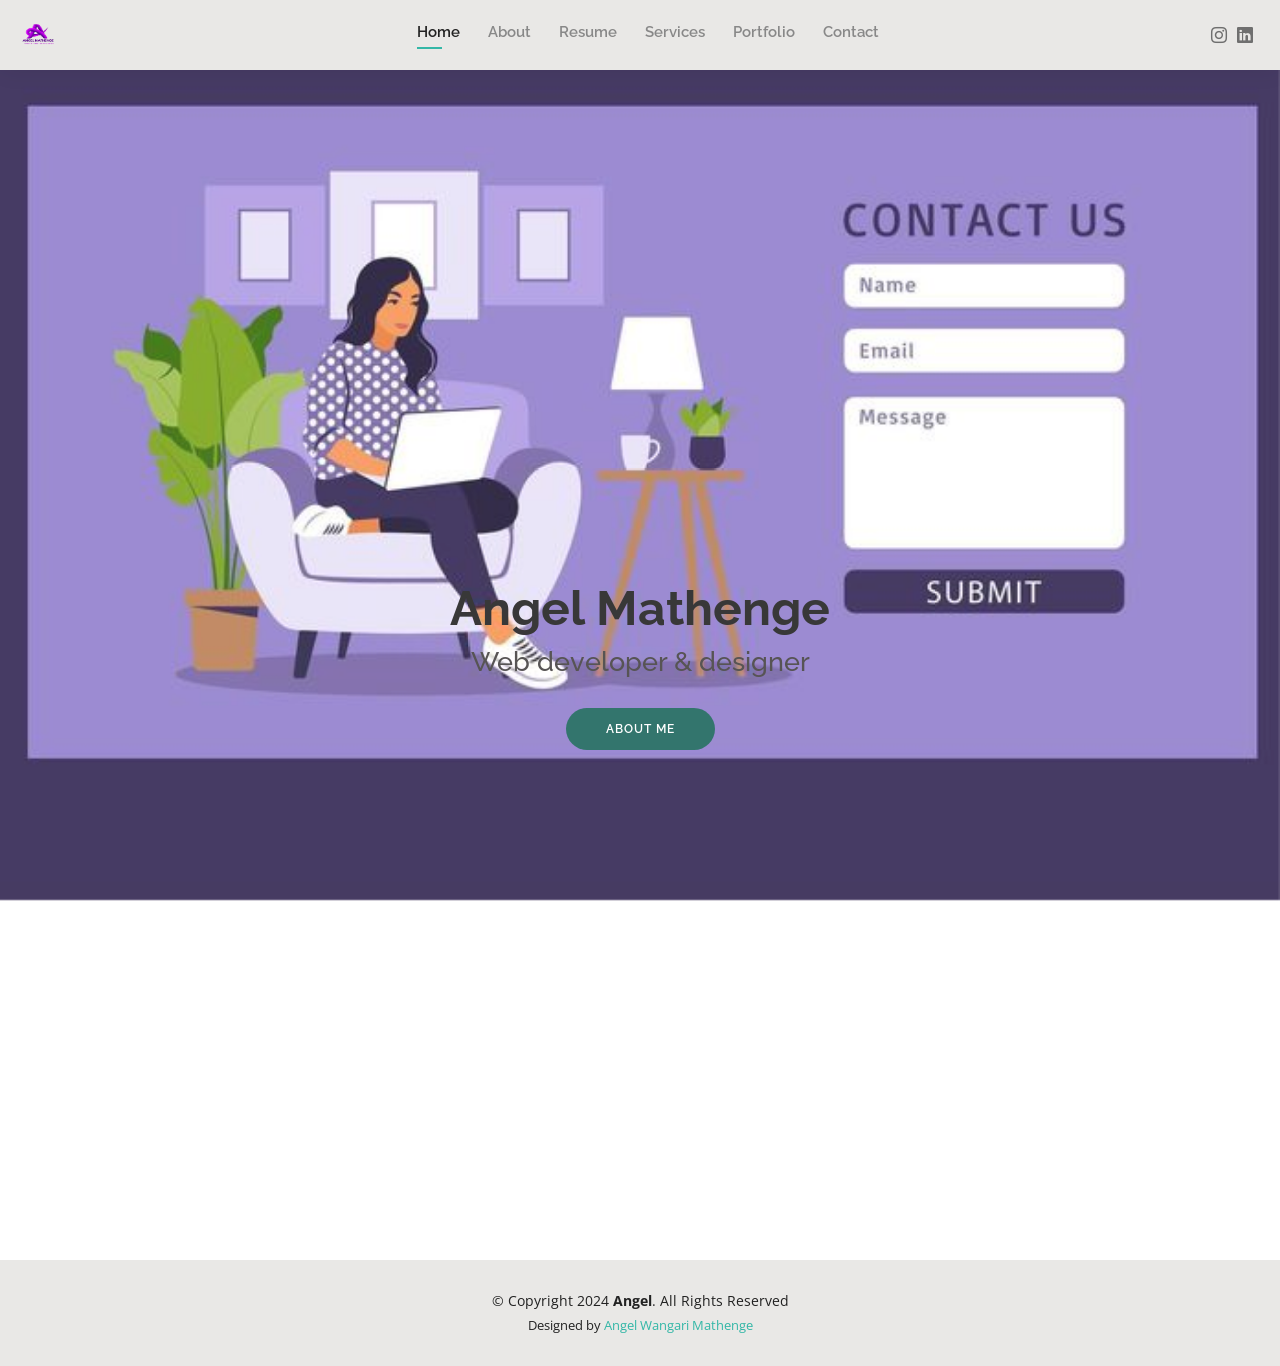
<file: index.html>
<!DOCTYPE html>
<html lang="en">

<head>
  <meta charset="utf-8">
  <meta content="width=device-width, initial-scale=1.0" name="viewport">

  <title>Home - Angel Wangari</title>
  <meta content="" name="description">
  <meta content="" name="keywords">

  <!-- Favicons -->
  <link href="assets/img/Camera Roll/meeee2.jfif" rel="icon">
  <link href="assets/img/apple-touch-icon.png" rel="apple-touch-icon">

  <!-- Google Fonts -->
  <link href="https://fonts.googleapis.com/css?family=Open+Sans:300,300i,400,400i,600,600i,700,700i|Raleway:300,300i,400,400i,500,500i,600,600i,700,700i|Poppins:300,300i,400,400i,500,500i,600,600i,700,700i" rel="stylesheet">

  <!-- Vendor CSS Files -->
  <link href="assets/vendor/aos/aos.css" rel="stylesheet">
  <link href="assets/vendor/bootstrap/css/bootstrap.min.css" rel="stylesheet">
  <link href="assets/vendor/bootstrap-icons/bootstrap-icons.css" rel="stylesheet">
  <link href="assets/vendor/boxicons/css/boxicons.min.css" rel="stylesheet">
  <link href="assets/vendor/glightbox/css/glightbox.min.css" rel="stylesheet">
  <link href="assets/vendor/swiper/swiper-bundle.min.css" rel="stylesheet">

  <!-- Template Main CSS File -->
  <link href="assets/css/style.css" rel="stylesheet">

</head>

<body>

  <!-- ======= Header ======= -->
  <header id="header" class="fixed-top">
    <div class="container-fluid d-flex justify-content-between align-items-center">

      <h1 class="logo me-auto me-lg-0"><a href="index.html"><img width="50px" src="assets/img/Camera Roll/logo.png" alt=""></a></h1>
      <!-- Uncomment below if you prefer to use an image logo -->
      <!--<a href="index.html" class="logo"><img src="assets/img/logo.png" alt="" class="img-fluid"></a>-->

      <nav id="navbar" class="navbar order-last order-lg-0">
        <ul>
          <li><a class="active" href="index.html">Home</a></li>
          <li><a href="about.html">About</a></li>
          <li><a href="resume.html">Resume</a></li>
          <li><a href="services.html">Services</a></li>
          <li><a href="portfolio.html">Portfolio</a></li>
          <li><a href="contact.html">Contact</a></li>
        </ul>
        <i class="bi bi-list mobile-nav-toggle"></i>
      </nav><!-- .navbar -->

      <div class="header-social-links">
        <a href="https://www.instagram.com/_.ft._angelmathenge?igsh=MXA3NXJib2tvaGg1dA==" class="instagram"><i class="bi bi-instagram"></i></a>
        <a href="https://www.linkedin.com/in/angel-mathenge-87a907247?lipi=urn%3Ali%3Apage%3Ad_flagship3_profile_view_base_contact_details%3BBPweMTljSMWgdgkDqZpprA%3D%3D" class="linkedin"><i class="bi bi-linkedin"></i></i></a>
      </div>

    </div>

  </header><!-- End Header -->

  <!-- ======= Hero Section ======= -->
  <section id="hero" class="d-flex align-items-center">
    <div class="container d-flex flex-column align-items-center" data-aos="zoom-in" data-aos-delay="100">
      <h1>Angel Mathenge</h1>
      <h2>Web developer &amp; designer</h2>
      <a href="about.html" class="btn-about">About Me</a>
    </div>
  </section><!-- End Hero -->

  <!-- ======= Footer ======= -->
  <footer id="footer">
    <div class="container">
      <div class="copyright">
        &copy; Copyright 2024 <strong><span>Angel</span></strong>. All Rights Reserved
      </div>
      <div class="credits">
       
        Designed by <a href="index.html">Angel Wangari Mathenge</a>
      </div>
    </div>
  </footer><!-- End  Footer -->

  <div id="preloader"></div>
  <a href="#" class="back-to-top d-flex align-items-center justify-content-center"><i class="bi bi-arrow-up-short"></i></a>

  <!-- Vendor JS Files -->
  <script src="assets/vendor/purecounter/purecounter_vanilla.js"></script>
  <script src="assets/vendor/aos/aos.js"></script>
  <script src="assets/vendor/bootstrap/js/bootstrap.bundle.min.js"></script>
  <script src="assets/vendor/glightbox/js/glightbox.min.js"></script>
  <script src="assets/vendor/isotope-layout/isotope.pkgd.min.js"></script>
  <script src="assets/vendor/swiper/swiper-bundle.min.js"></script>
  <script src="assets/vendor/waypoints/noframework.waypoints.js"></script>
  <script src="assets/vendor/php-email-form/validate.js"></script>

  <!-- Template Main JS File -->
  <script src="assets/js/main.js"></script>

</body>

</html>
</file>
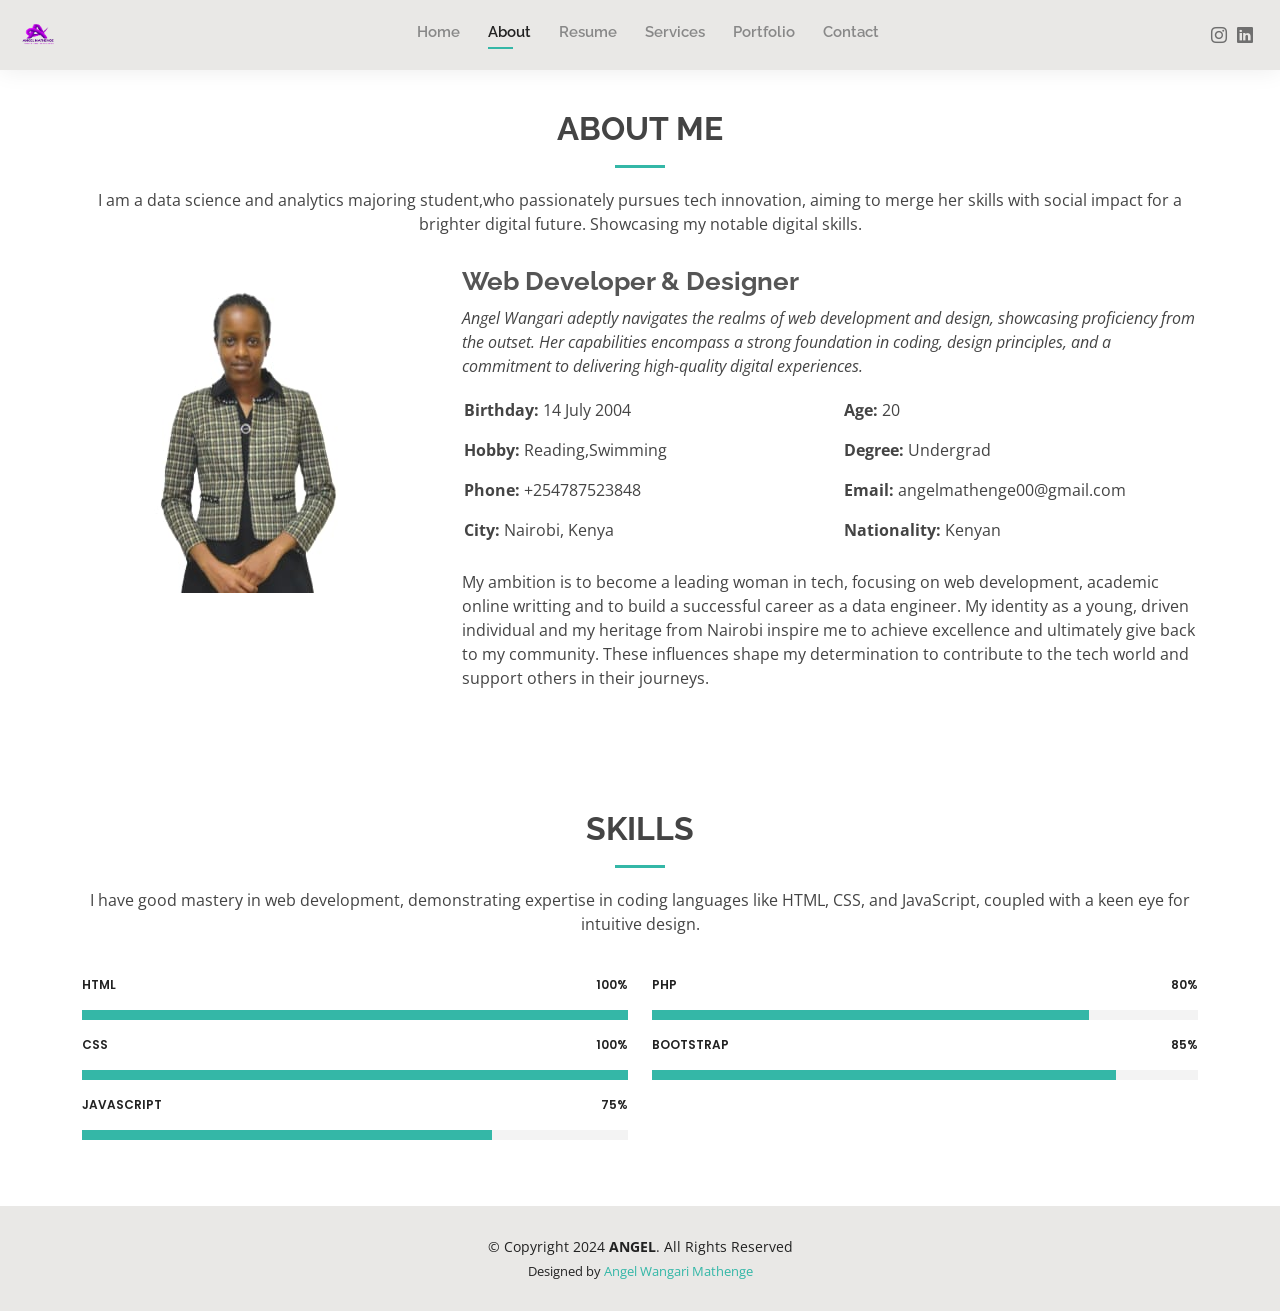
<file: about.html>
<!DOCTYPE html>
<html lang="en">

<head>
  <meta charset="utf-8">
  <meta content="width=device-width, initial-scale=1.0" name="viewport">

  <title>About - Angel Wangari</title>
  <meta content="" name="description">
  <meta content="" name="keywords">

  <!-- Favicons -->
  <link href="assets/img/Camera Roll/meeee2.jfif" rel="icon">
  <link href="assets/img/apple-touch-icon.png" rel="apple-touch-icon">

  <!-- Google Fonts -->
  <link href="https://fonts.googleapis.com/css?family=Open+Sans:300,300i,400,400i,600,600i,700,700i|Raleway:300,300i,400,400i,500,500i,600,600i,700,700i|Poppins:300,300i,400,400i,500,500i,600,600i,700,700i" rel="stylesheet">

  <!-- Vendor CSS Files -->
  <link href="assets/vendor/aos/aos.css" rel="stylesheet">
  <link href="assets/vendor/bootstrap/css/bootstrap.min.css" rel="stylesheet">
  <link href="assets/vendor/bootstrap-icons/bootstrap-icons.css" rel="stylesheet">
  <link href="assets/vendor/boxicons/css/boxicons.min.css" rel="stylesheet">
  <link href="assets/vendor/glightbox/css/glightbox.min.css" rel="stylesheet">
  <link href="assets/vendor/swiper/swiper-bundle.min.css" rel="stylesheet">

  <!-- Template Main CSS File -->
  <link href="assets/css/style.css" rel="stylesheet">

 
</head>

<body>

  <!-- ======= Header ======= -->
  <header id="header" class="fixed-top">
    <div class="container-fluid d-flex justify-content-between align-items-center">

      <h1 class="logo me-auto me-lg-0"><a href="index.html"><img width="50px" src="assets/img/Camera Roll/logo.png" alt=""></a></h1>
      <!-- Uncomment below if you prefer to use an image logo -->
      <!-- <a href="index.html" class="logo"><img src="assets/img/logo.png" alt="" class="img-fluid"></a>-->

      <nav id="navbar" class="navbar order-last order-lg-0">
        <ul>
          <li><a href="index.html">Home</a></li>
          <li><a class="active" href="about.html">About</a></li>
          <li><a href="resume.html">Resume</a></li>
          <li><a href="services.html">Services</a></li>
          <li><a href="portfolio.html">Portfolio</a></li>
          <li><a href="contact.html">Contact</a></li>
        </ul>
        <i class="bi bi-list mobile-nav-toggle"></i>
      </nav><!-- .navbar -->

      <div class="header-social-links">
        <a href="https://www.instagram.com/_.ft._angelmathenge?igsh=MXA3NXJib2tvaGg1dA==" class="instagram"><i class="bi bi-instagram"></i></a>
        <a href="https://www.linkedin.com/in/angel-mathenge-87a907247?lipi=urn%3Ali%3Apage%3Ad_flagship3_profile_view_base_contact_details%3BBPweMTljSMWgdgkDqZpprA%3D%3D" class="linkedin"><i class="bi bi-linkedin"></i></i></a>
      </div>

    </div>

  </header><!-- End Header -->

  <main id="main">

    <!-- ======= About Section ======= -->
    <section id="about" class="about">
      <div class="container" data-aos="fade-up">

        <div class="section-title">
          <h2>About Me</h2>
          <p>I am a data science and analytics majoring student,who passionately pursues tech innovation, aiming to merge her skills with social impact for a brighter digital future. Showcasing my notable digital skills.</p>
        </div>

        <div class="row">
          <div class="col-lg-4">
            <img src="assets/img/Camera Roll/meeeeee3.jfif" class="img-fluid" alt="">
          </div>
          <div class="col-lg-8 pt-4 pt-lg-0 content">
            <h3>Web Developer &amp; Designer</h3>
            <p class="fst-italic">
              Angel Wangari adeptly navigates the realms of web development and design, showcasing proficiency from the outset. Her capabilities encompass a strong foundation in coding, design principles, and a commitment to delivering high-quality digital experiences.
            </p>
            <div class="row">
              <div class="col-lg-6">
                <ul>
                  <li><i class="bi bi-rounded-right"></i> <strong>Birthday:</strong> 14 July 2004</li>
                  <li><i class="bi bi-rounded-right"></i> <strong>Hobby:</strong> Reading,Swimming</li>
                  <li><i class="bi bi-rounded-right"></i> <strong>Phone:</strong> +254787523848</li>
                  <li><i class="bi bi-rounded-right"></i> <strong>City:</strong> Nairobi, Kenya</li>
                </ul>
              </div>
              <div class="col-lg-6">
                <ul>
                  <li><i class="bi bi-rounded-right"></i> <strong>Age:</strong> 20</li>
                  <li><i class="bi bi-rounded-right"></i> <strong>Degree:</strong> Undergrad</li>
                  <li><i class="bi bi-rounded-right"></i> <strong>Email:</strong> angelmathenge00@gmail.com</li>
                  <li><i class="bi bi-rounded-right"></i> <strong>Nationality:</strong> Kenyan</li>
                </ul>
              </div>
            </div>
            <p>
              My ambition is to become a leading woman in tech, focusing on web development, academic online writting and to build a successful career as a data engineer. My identity as a young, driven individual and my heritage from Nairobi inspire me to achieve excellence and ultimately give back to my community. These influences shape my determination to contribute to the tech world and support others in their journeys.
            </p>
          </div>
        </div>

      </div>
    </section><!-- End About Section -->

    <!-- ======= Skills Section ======= -->
    <section id="skills" class="skills">
      <div class="container" data-aos="fade-up">

        <div class="section-title">
          <h2>Skills</h2>
          <p> I have good mastery in web development, demonstrating expertise in coding languages like HTML, CSS, and JavaScript, coupled with a keen eye for intuitive design.</p>
        </div>

        <div class="row skills-content">

          <div class="col-lg-6">

            <div class="progress">
              <span class="skill">HTML <i class="val">100%</i></span>
              <div class="progress-bar-wrap">
                <div class="progress-bar" role="progressbar" aria-valuenow="100" aria-valuemin="0" aria-valuemax="100"></div>
              </div>
            </div>

            <div class="progress">
              <span class="skill">CSS <i class="val">100%</i></span>
              <div class="progress-bar-wrap">
                <div class="progress-bar" role="progressbar" aria-valuenow="100" aria-valuemin="0" aria-valuemax="100"></div>
              </div>
            </div>

            <div class="progress">
              <span class="skill">JavaScript <i class="val">75%</i></span>
              <div class="progress-bar-wrap">
                <div class="progress-bar" role="progressbar" aria-valuenow="75" aria-valuemin="0" aria-valuemax="100"></div>
              </div>
            </div>

          </div>

          <div class="col-lg-6">

            <div class="progress">
              <span class="skill">PHP <i class="val">80%</i></span>
              <div class="progress-bar-wrap">
                <div class="progress-bar" role="progressbar" aria-valuenow="80" aria-valuemin="0" aria-valuemax="100"></div>
              </div>
            </div>

            <div class="progress">
              <span class="skill">Bootstrap <i class="val">85%</i></span>
              <div class="progress-bar-wrap">
                <div class="progress-bar" role="progressbar" aria-valuenow="85" aria-valuemin="0" aria-valuemax="100"></div>
              </div>
            </div>

          </div>

        </div>

      </div>
    </section><!-- End Skills Section -->

    
  <!-- ======= Footer ======= -->
  <footer id="footer">
    <div class="container">
      <div class="copyright">
        &copy; Copyright 2024<strong><span> ANGEL</span></strong>. All Rights Reserved
      </div>
      <div class="credits">
        <!-- All the links in the footer should remain intact. -->
        <!-- You can delete the links only if you purchased the pro version. -->
        <!-- Licensing information: https://bootstrapmade.com/license/ -->
        <!-- Purchase the pro version with working PHP/AJAX contact form: https://bootstrapmade.com/kelly-free-bootstrap-cv-resume-html-template/ -->
        Designed by <a href="index.html">Angel Wangari Mathenge</a>
      </div>
    </div>
  </footer><!-- End  Footer -->

  <div id="preloader"></div>
  <a href="#" class="back-to-top d-flex align-items-center justify-content-center"><i class="bi bi-arrow-up-short"></i></a>

  <!-- Vendor JS Files -->
  <script src="assets/vendor/purecounter/purecounter_vanilla.js"></script>
  <script src="assets/vendor/aos/aos.js"></script>
  <script src="assets/vendor/bootstrap/js/bootstrap.bundle.min.js"></script>
  <script src="assets/vendor/glightbox/js/glightbox.min.js"></script>
  <script src="assets/vendor/isotope-layout/isotope.pkgd.min.js"></script>
  <script src="assets/vendor/swiper/swiper-bundle.min.js"></script>
  <script src="assets/vendor/waypoints/noframework.waypoints.js"></script>
  <script src="assets/vendor/php-email-form/validate.js"></script>

  <!-- Template Main JS File -->
  <script src="assets/js/main.js"></script>

</body>

</html>
</file>
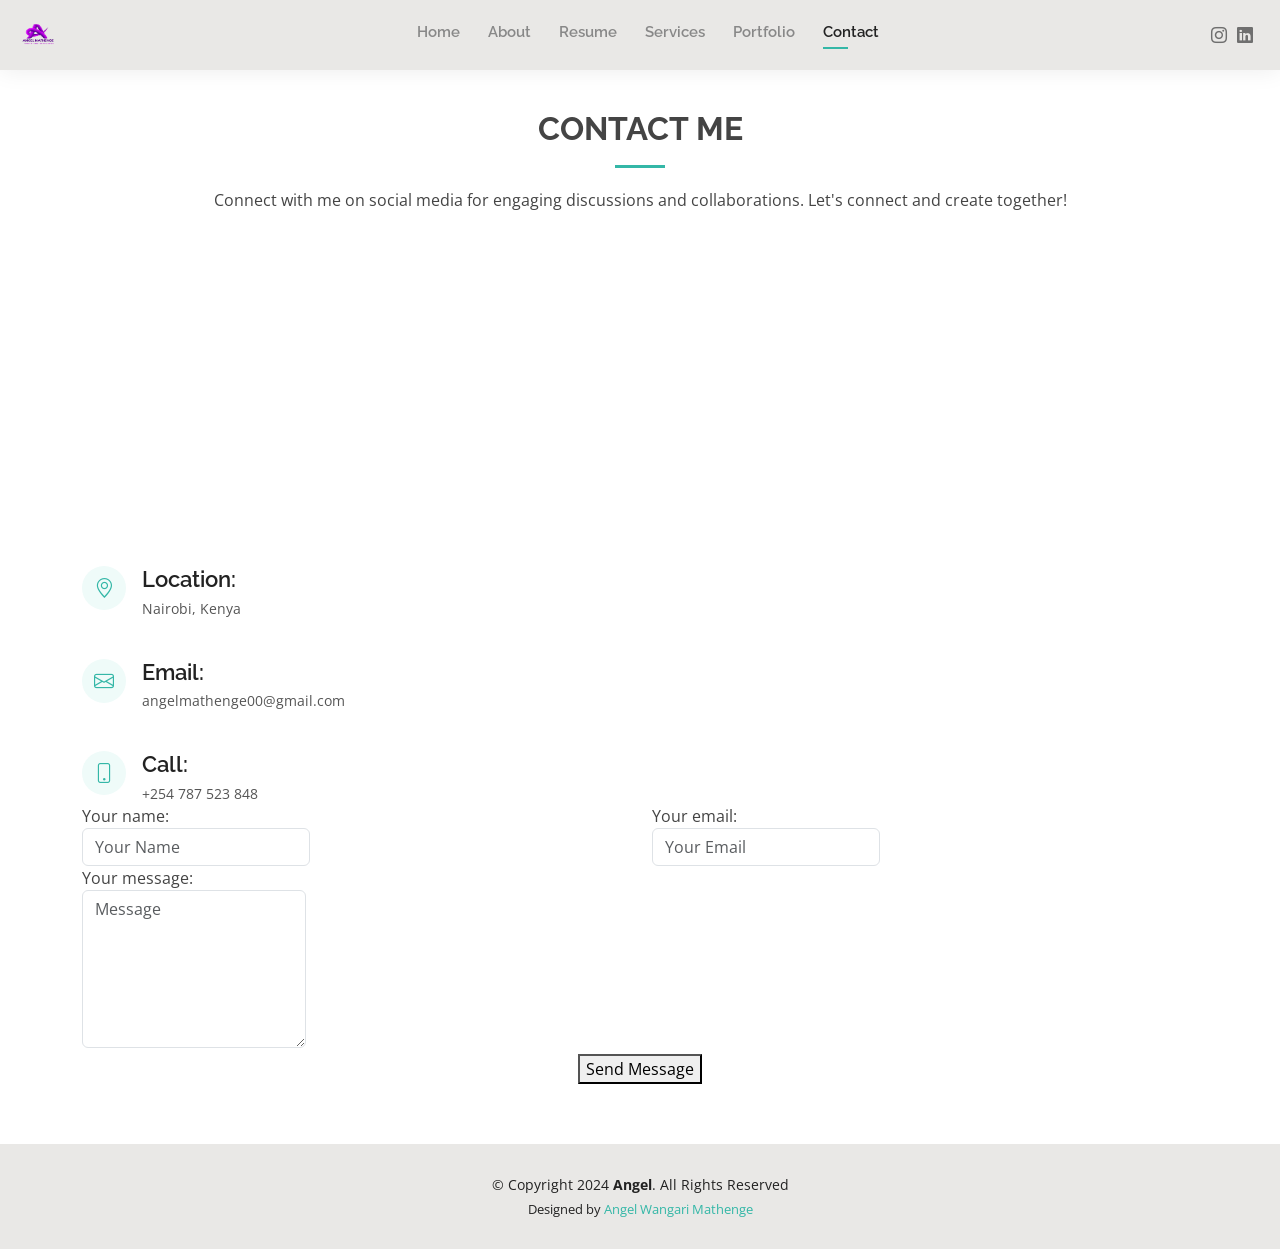
<file: contact.html>
<!DOCTYPE html>
<html lang="en">

<head>
  <meta charset="utf-8">
  <meta content="width=device-width, initial-scale=1.0" name="viewport">

  <title>Contact - Angel Wangari</title>
  <meta content="" name="description">
  <meta content="" name="keywords">

  <!-- Favicons -->
  <link href="assets/img/Camera Roll/meeee2.jfif" rel="icon">
  <link href="assets/img/apple-touch-icon.png" rel="apple-touch-icon">

  <!-- Google Fonts -->
  <link href="https://fonts.googleapis.com/css?family=Open+Sans:300,300i,400,400i,600,600i,700,700i|Raleway:300,300i,400,400i,500,500i,600,600i,700,700i|Poppins:300,300i,400,400i,500,500i,600,600i,700,700i" rel="stylesheet">

  <!-- Vendor CSS Files -->
  <link href="assets/vendor/aos/aos.css" rel="stylesheet">
  <link href="assets/vendor/bootstrap/css/bootstrap.min.css" rel="stylesheet">
  <link href="assets/vendor/bootstrap-icons/bootstrap-icons.css" rel="stylesheet">
  <link href="assets/vendor/boxicons/css/boxicons.min.css" rel="stylesheet">
  <link href="assets/vendor/glightbox/css/glightbox.min.css" rel="stylesheet">
  <link href="assets/vendor/swiper/swiper-bundle.min.css" rel="stylesheet">

  <!-- Template Main CSS File -->
  <link href="assets/css/style.css" rel="stylesheet">

 
</head>

<body>

  <!-- ======= Header ======= -->
  <header id="header" class="fixed-top">
    <div class="container-fluid d-flex justify-content-between align-items-center">

      <h1 class="logo me-auto me-lg-0"><a href="index.html"><img width="50px" src="assets/img/Camera Roll/logo.png" alt=""></a></h1>
      <!-- Uncomment below if you prefer to use an image logo -->
      <!-- <a href="index.html" class="logo"><img src="assets/img/logo.png" alt="" class="img-fluid"></a>-->

      <nav id="navbar" class="navbar order-last order-lg-0">
        <ul>
          <li><a href="index.html">Home</a></li>
          <li><a href="about.html">About</a></li>
          <li><a href="resume.html">Resume</a></li>
          <li><a href="services.html">Services</a></li>
          <li><a href="portfolio.html">Portfolio</a></li>
          <li><a class="active" href="contact.html">Contact</a></li>
        </ul>
        <i class="bi bi-list mobile-nav-toggle"></i>
      </nav><!-- .navbar -->

      <div class="header-social-links">
        <a href="https://www.instagram.com/_.ft._angelmathenge?igsh=MXA3NXJib2tvaGg1dA==" class="instagram"><i class="bi bi-instagram"></i></a>
        <a href="https://www.linkedin.com/in/angel-mathenge-87a907247?lipi=urn%3Ali%3Apage%3Ad_flagship3_profile_view_base_contact_details%3BBPweMTljSMWgdgkDqZpprA%3D%3D" class="linkedin"><i class="bi bi-linkedin"></i></i></a>
      </div>

    </div>

  </header><!-- End Header -->

  <main id="main">

    <!-- ======= Contact Section ======= -->
    <section id="contact" class="contact">
      <div class="container" data-aos="fade-up">

        <div class="section-title">
          <h2>Contact Me</h2>
          <p>Connect with me on social media for engaging discussions and collaborations. Let's connect and create together!</p>
        </div>

        <div>
          <iframe style="border:0; width: 100%; height: 270px;" src="https://www.google.com/maps/embed?pb=!1m18!1m12!1m3!1d510564.65107988653!2d36.5177334104462!3d-1.3031873859975642!2m3!1f0!2f0!3f0!3m2!1i1024!2i768!4f13.1!3m3!1m2!1s0x182f1172d84d49a7%3A0xf7cf0254b297924c!2sNairobi!5e0!3m2!1sen!2ske!4v1721771671642!5m2!1sen!2ske" frameborder="0" allowfullscreen="" loading="lazy" referrerpolicy="no-referrer-when-downgrade"></iframe>
        </div>

        <div class="row mt-5">

          <div class="col-lg-4">
            <div class="info">
              <div class="address">
                <i class="bi bi-geo-alt"></i>
                <h4>Location:</h4>
                <p>Nairobi, Kenya</p>
              </div>

              <div class="email">
                <i class="bi bi-envelope"></i>
                <h4>Email:</h4>
                <p>angelmathenge00@gmail.com</p>
              </div>

              <div class="phone">
                <i class="bi bi-phone"></i>
                <h4>Call:</h4>
                <p>+254 787 523 848</p>
              </div>

            </div>

          </div>

          <div class="col-lg-12 mt-5 mt-lg-0">

<!-- modify this form HTML and place wherever you want your form -->
<form
  action="https://formspree.io/f/mrbzjage"
  method="POST"

>  <div class="row">
  <div class="col-md-6 form-group">
    <label>
      Your name:
    <input type="text" name="name" class="form-control" id="name" placeholder="Your Name" required>
    </label>
  </div>
  <div class="col-md-6 form-group">
  <label>
    Your email:
    <input type="email" name="email" class="form-control" id="email" placeholder="Your Email" required>
  </label>
  </div>
  <div class="col-md-6 form-group mt-3 mt-md-0">
  <label>
    Your message:
    <textarea class="form-control" name="message" rows="6" placeholder="Message" required=""></textarea>
  </label>
  </div>
  <!-- your other form fields go here -->
   <div class="text-center">

  <button type="submit">Send Message</button>
  
  </div>
</form>

            <!-- modify this form HTML and place wherever you want your form -->


          </div>

        </div>

      </div>
    </section><!-- End Contact Section -->

  </main><!-- End #main -->

  <!-- ======= Footer ======= -->
  <footer id="footer">
    <div class="container">
      <div class="copyright">
        &copy; Copyright 2024<strong><span> Angel</span></strong>. All Rights Reserved
      </div>
      <div class="credits">
        <!-- All the links in the footer should remain intact. -->
        <!-- You can delete the links only if you purchased the pro version. -->
        <!-- Licensing information: https://bootstrapmade.com/license/ -->
        <!-- Purchase the pro version with working PHP/AJAX contact form: https://bootstrapmade.com/kelly-free-bootstrap-cv-resume-html-template/ -->
        Designed by <a href="index.html">Angel Wangari Mathenge</a>
      </div>
    </div>
  </footer><!-- End  Footer -->

  <div id="preloader"></div>
  <a href="#" class="back-to-top d-flex align-items-center justify-content-center"><i class="bi bi-arrow-up-short"></i></a>

  <!-- Vendor JS Files -->
  <script src="assets/vendor/purecounter/purecounter_vanilla.js"></script>
  <script src="assets/vendor/aos/aos.js"></script>
  <script src="assets/vendor/bootstrap/js/bootstrap.bundle.min.js"></script>
  <script src="assets/vendor/glightbox/js/glightbox.min.js"></script>
  <script src="assets/vendor/isotope-layout/isotope.pkgd.min.js"></script>
  <script src="assets/vendor/swiper/swiper-bundle.min.js"></script>
  <script src="assets/vendor/waypoints/noframework.waypoints.js"></script>
  <script src="assets/vendor/php-email-form/validate.js"></script>

  <!-- Template Main JS File -->
  <script src="assets/js/main.js"></script>

</body>

</html>
</file>
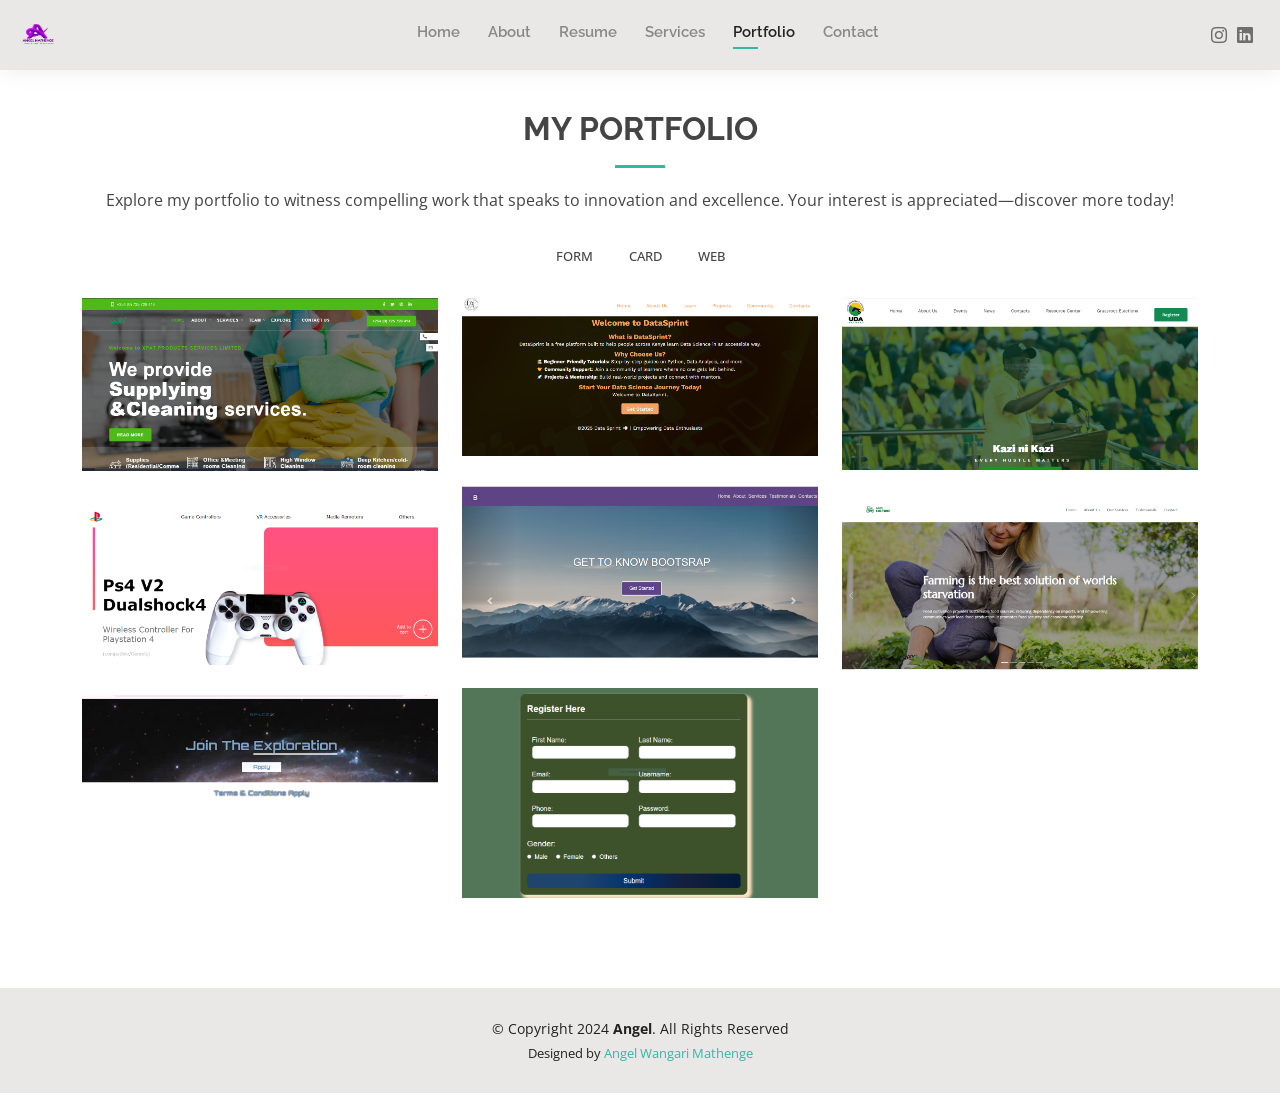
<file: portfolio.html>
<!DOCTYPE html>
<html lang="en">

<head>
  <meta charset="utf-8">
  <meta content="width=device-width, initial-scale=1.0" name="viewport">

  <title>Portfolio -Angel Wangari</title>
  <meta content="" name="description">
  <meta content="" name="keywords">

  <!-- Favicons -->
  <link href="assets/img/Camera Roll/meeee2.jfif" rel="icon">
  <link href="assets/img/apple-touch-icon.png" rel="apple-touch-icon">

  <!-- Google Fonts -->
  <link href="https://fonts.googleapis.com/css?family=Open+Sans:300,300i,400,400i,600,600i,700,700i|Raleway:300,300i,400,400i,500,500i,600,600i,700,700i|Poppins:300,300i,400,400i,500,500i,600,600i,700,700i" rel="stylesheet">

  <!-- Vendor CSS Files -->
  <link href="assets/vendor/aos/aos.css" rel="stylesheet">
  <link href="assets/vendor/bootstrap/css/bootstrap.min.css" rel="stylesheet">
  <link href="assets/vendor/bootstrap-icons/bootstrap-icons.css" rel="stylesheet">
  <link href="assets/vendor/boxicons/css/boxicons.min.css" rel="stylesheet">
  <link href="assets/vendor/glightbox/css/glightbox.min.css" rel="stylesheet">
  <link href="assets/vendor/swiper/swiper-bundle.min.css" rel="stylesheet">

  <!-- Template Main CSS File -->
  <link href="assets/css/style.css" rel="stylesheet">

   
</head>

<body>

  <!-- ======= Header ======= -->
  <header id="header" class="fixed-top">
    <div class="container-fluid d-flex justify-content-between align-items-center">

      <h1 class="logo me-auto me-lg-0"><a href="index.html"><img width="50px" src="assets/img/Camera Roll/logo.png" alt=""></a></h1>
      <!-- Uncomment below if you prefer to use an image logo -->
      <!-- <a href="index.html" class="logo"><img src="assets/img/logo.png" alt="" class="img-fluid"></a>-->

      <nav id="navbar" class="navbar order-last order-lg-0">
        <ul>
          <li><a href="index.html">Home</a></li>
          <li><a href="about.html">About</a></li>
          <li><a href="resume.html">Resume</a></li>
          <li><a href="services.html">Services</a></li>
          <li><a class="active" href="portfolio.html">Portfolio</a></li>
          <li><a href="contact.html">Contact</a></li>
        </ul>
        <i class="bi bi-list mobile-nav-toggle"></i>
      </nav><!-- .navbar -->

      <div class="header-social-links">
        <a href="https://www.instagram.com/_.ft._angelmathenge?igsh=MXA3NXJib2tvaGg1dA==" class="instagram"><i class="bi bi-instagram"></i></a>
        <a href="https://www.linkedin.com/in/angel-mathenge-87a907247?lipi=urn%3Ali%3Apage%3Ad_flagship3_profile_view_base_contact_details%3BBPweMTljSMWgdgkDqZpprA%3D%3D" class="linkedin"><i class="bi bi-linkedin"></i></i></a>
      </div>

    </div>

  </header><!-- End Header -->

  <main id="main">

    <!-- ======= Portfolio Section ======= -->
    <section id="portfolio" class="portfolio">
      <div class="container" data-aos="fade-up">

        <div class="section-title">
          <h2> My Portfolio</h2>
          <p>Explore my portfolio to witness compelling work that speaks to innovation and excellence. Your interest is appreciated—discover more today!</p>
        </div>

        <div class="row" data-aos="fade-up" data-aos-delay="100">
          <div class="col-lg-12 d-flex justify-content-center">
            <ul id="portfolio-flters">
              <li data-filter=".filter-form">Form</li>
              <li data-filter=".filter-card">Card</li>
              <li data-filter=".filter-web">Web</li>
            </ul>
          </div>
        </div>

        <div class="row portfolio-container" data-aos="fade-up" data-aos-delay="200">
          <div class="col-lg-4 col-md-6 portfolio-item filter-web">
            <div class="portfolio-wrap">
              <img src="assets/img/Capture 15.PNG" class="img-fluid" alt="">
              <div class="portfolio-info">
                <h4> XpatProductsLimited</h4>
                <div class="portfolio-links">
                  <a href="assets/img/Capture 15.PNG" data-gallery="portfolioGallery" class="portfolio-lightbox"><i class="bx bx-plus"></i></a>
                  <a href="https://xpatproducts.co.ke" class="portfolio-details-lightbox" data-glightbox="type: external" title="Portfolio Details"><i class="bx bx-link"></i></a>
                </div>
              </div>
            </div>
          </div>

          <div class="row portfolio-container" data-aos="fade-up" data-aos-delay="200">
            <div class="col-lg-4 col-md-6 portfolio-item filter-web">
              <div class="portfolio-wrap">
                <img src="assets/img/Capture 16.PNG" class="img-fluid" alt="">
                <div class="portfolio-info">
                  <h4> DataSprint</h4>
                  <div class="portfolio-links">
                    <a href="assets/img/Capture 16.PNG" data-gallery="portfolioGallery" class="portfolio-lightbox"><i class="bx bx-plus"></i></a>
                    <a href="https://group2project.netlify.app/" class="portfolio-details-lightbox" data-glightbox="type: external" title="Portfolio Details"><i class="bx bx-link"></i></a>
                  </div>
                </div>
              </div>
            </div>
  

          <div class="col-lg-4 col-md-6 portfolio-item filter-card">
            <div class="portfolio-wrap">
              <img src="assets/img/Camera Roll/Capture.PNG" class="img-fluid" alt="">
              <div class="portfolio-info">
                <h4> The Uda Party</h4>
                <div class="portfolio-links">
                  <a href="assets/img/Camera Roll/Capture.PNG" data-gallery="portfolioGallery" class="portfolio-lightbox"><i class="bx bx-plus"></i></a>
                  <a href="https://uda-project.netlify.app/" class="portfolio-details-lightbox" data-glightbox="type: external" title="Portfolio Details"><i class="bx bx-link"></i></a>
                </div>
              </div>
            </div>
          </div>

          <div class="col-lg-4 col-md-6 portfolio-item filter-web">
            <div class="portfolio-wrap">
              <img src="assets/img/Camera Roll/Capture 2.PNG" class="img-fluid" alt="">
              <div class="portfolio-info">
                <h4>Bootstrap Demo</h4>
                <div class="portfolio-links">
                  <a href="assets/img/Camera Roll/Capture 2.PNG" data-gallery="portfolioGallery" class="portfolio-lightbox"><i class="bx bx-plus"></i></a>
                  <a href="https://bootstraptutorial-project.netlify.app/" class="portfolio-details-lightbox" data-glightbox="type: external" title="Portfolio Details"><i class="bx bx-link"></i></a>
                </div>
              </div>
            </div>
          </div>

          <div class="col-lg-4 col-md-6 portfolio-item filter-web">
            <div class="portfolio-wrap">
              <img src="assets/img/Capture 13.PNG" class="img-fluid" alt="">
              <div class="portfolio-info">
                <h4> AgriBusiness</h4>
                <div class="portfolio-links">
                  <a href="assets/img/Capture 13.PNG" data-gallery="portfolioGallery" class="portfolio-lightbox" ><i class="bx bx-plus"></i></a>
                  <a href="https://app.netlify.com/sites/agribusiness-project/" class="portfolio-details-lightbox" data-glightbox="type: external" title="Portfolio Details"><i class="bx bx-link"></i></a>
                </div>
              </div>
            </div>
          </div>

          <div class="col-lg-4 col-md-6 portfolio-item filter-card">
            <div class="portfolio-wrap">
              <img src="assets/img/Camera Roll/Capture 4.PNG" class="img-fluid" alt="">
              <div class="portfolio-info">
                <h4>Ps4 The Game</h4>
                <div class="portfolio-links">
                  <a href="assets/img/Camera Roll/Capture4.PNG" data-gallery="portfolioGallery" class="portfolio-lightbox"><i class="bx bx-plus"></i></a>
                  <a href="https://ps4-website-project.netlify.app/" class="portfolio-details-lightbox" data-glightbox="type: external" title="Portfolio Details"><i class="bx bx-link"></i></a>
                </div>
              </div>
            </div>
          </div>

          <div class="col-lg-4 col-md-6 portfolio-item filter-form">
            <div class="portfolio-wrap">
              <img src="assets/img/Camera Roll/Capture 5.PNG" class="img-fluid" alt="">
              <div class="portfolio-info">
                <h4>Input form</h4>
                <div class="portfolio-links">
                  <a href="assets/img/Camera Roll/Capture 5.PNG" data-gallery="portfolioGallery" class="portfolio-lightbox"><i class="bx bx-plus"></i></a>
                  <a href="https://insertform-project.netlify.app/" class="portfolio-details-lightbox" data-glightbox="type: external" title="Portfolio Details"><i class="bx bx-link"></i></a>
                </div>
              </div>
            </div>
          </div>

          <div class="col-lg-4 col-md-6 portfolio-item filter-card">
            <div class="portfolio-wrap">
              <img src="assets/img/Camera Roll/Capture 7.PNG" class="img-fluid" alt="">
              <div class="portfolio-info">
                <h4>SpaceX</h4>
                <div class="portfolio-links">
                  <a href="assets/img/Camera Roll/Capture 7.PNG" data-gallery="portfolioGallery" class="portfolio-lightbox"><i class="bx bx-plus"></i></a>
                  <a href="https://spaceexploration-project.netlify.app/" class="portfolio-details-lightbox" data-glightbox="type: external" title="Portfolio Details"><i class="bx bx-link"></i></a>
                </div>
              </div>
            </div>
          </div>

        

        </div>

      </div>
    </section><!-- End Portfolio Section -->

  </main><!-- End #main -->

  <!-- ======= Footer ======= -->
  <footer id="footer">
    <div class="container">
      <div class="copyright">
        &copy; Copyright 2024<strong><span> Angel</span></strong>. All Rights Reserved
      </div>
      <div class="credits">
        <!-- All the links in the footer should remain intact. -->
        <!-- You can delete the links only if you purchased the pro version. -->
        <!-- Licensing information: https://bootstrapmade.com/license/ -->
        <!-- Purchase the pro version with working PHP/AJAX contact form: https://bootstrapmade.com/kelly-free-bootstrap-cv-resume-html-template/ -->
        Designed by <a href="index.html">Angel Wangari Mathenge</a>
      </div>
    </div>
  </footer><!-- End  Footer -->

  <div id="preloader"></div>
  <a href="#" class="back-to-top d-flex align-items-center justify-content-center"><i class="bi bi-arrow-up-short"></i></a>

  <!-- Vendor JS Files -->
  <script src="assets/vendor/purecounter/purecounter_vanilla.js"></script>
  <script src="assets/vendor/aos/aos.js"></script>
  <script src="assets/vendor/bootstrap/js/bootstrap.bundle.min.js"></script>
  <script src="assets/vendor/glightbox/js/glightbox.min.js"></script>
  <script src="assets/vendor/isotope-layout/isotope.pkgd.min.js"></script>
  <script src="assets/vendor/swiper/swiper-bundle.min.js"></script>
  <script src="assets/vendor/waypoints/noframework.waypoints.js"></script>
  <script src="assets/vendor/php-email-form/validate.js"></script>

  <!-- Template Main JS File -->
  <script src="assets/js/main.js"></script>

</body>

</html>
</file>
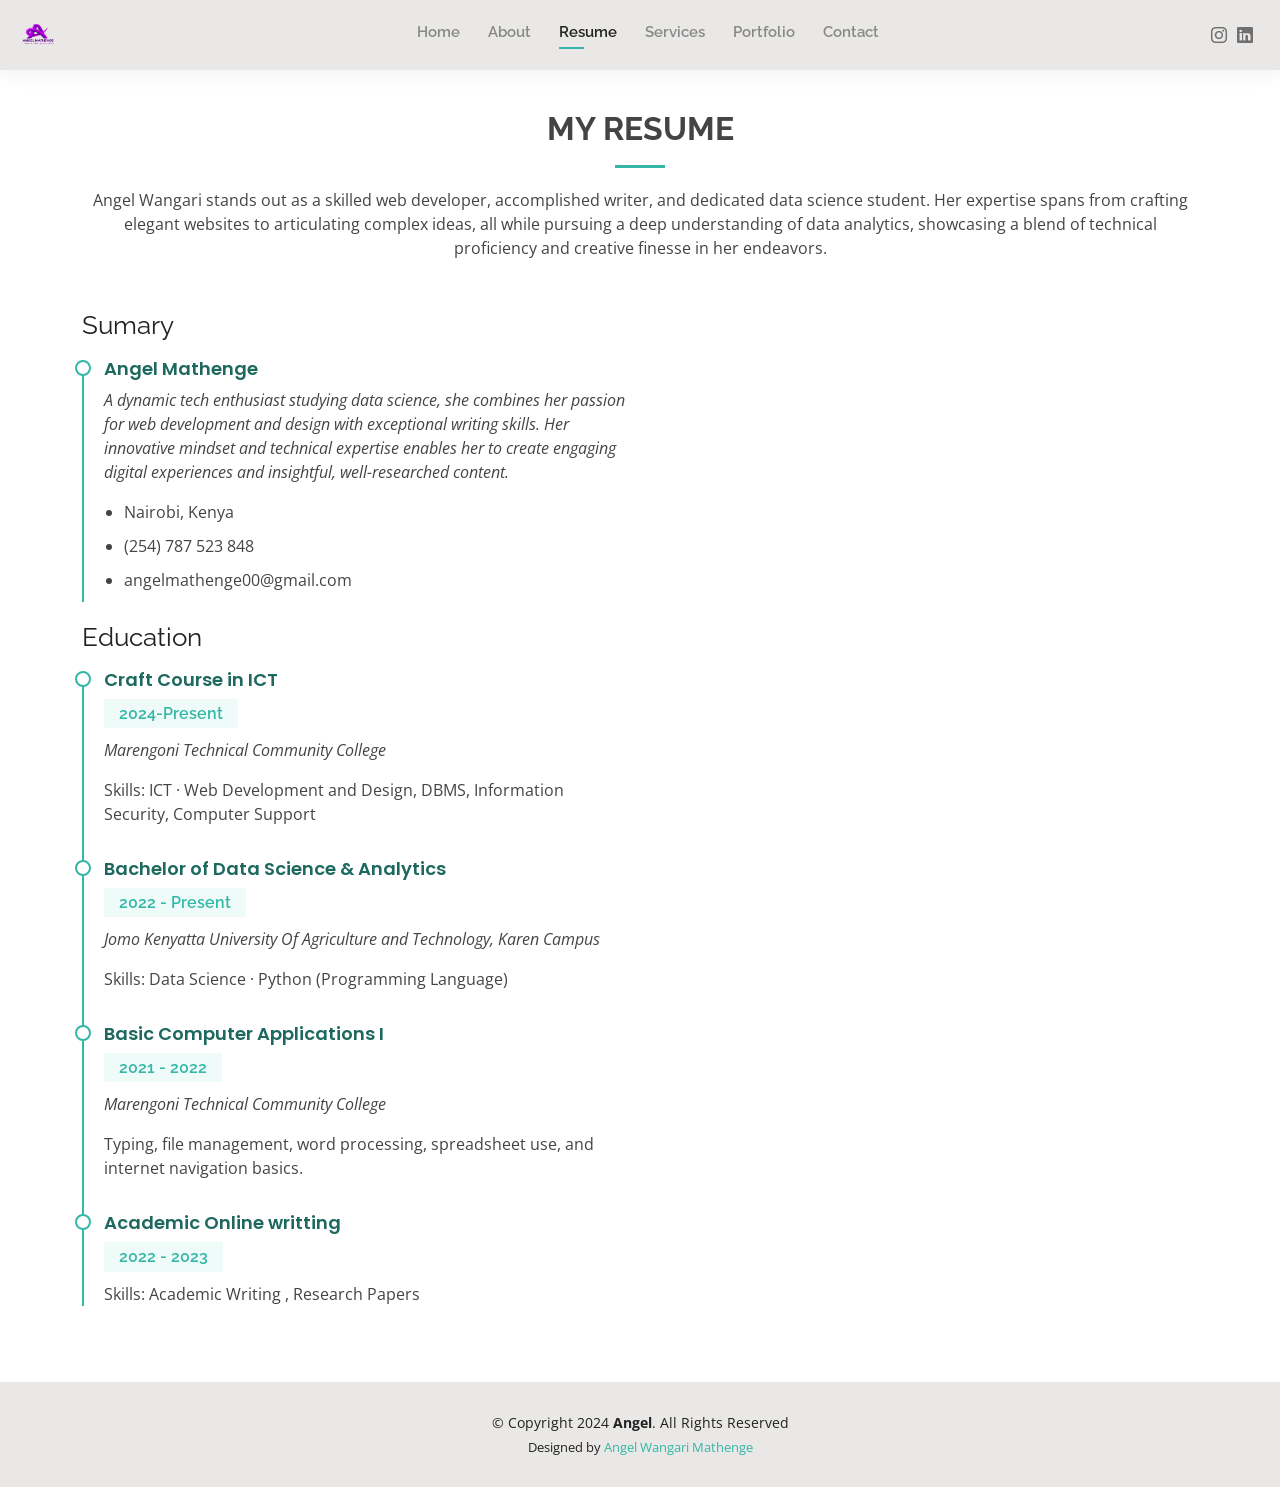
<file: resume.html>
<!DOCTYPE html>
<html lang="en">

<head>
  <meta charset="utf-8">
  <meta content="width=device-width, initial-scale=1.0" name="viewport">

  <title>Resume - Angel Wangari</title>
  <meta content="" name="description">
  <meta content="" name="keywords">

  <!-- Favicons -->
  <link href="assets/img/Camera Roll/meeee2.jfif" rel="icon">
  <link href="assets/img/apple-touch-icon.png" rel="apple-touch-icon">

  <!-- Google Fonts -->
  <link href="https://fonts.googleapis.com/css?family=Open+Sans:300,300i,400,400i,600,600i,700,700i|Raleway:300,300i,400,400i,500,500i,600,600i,700,700i|Poppins:300,300i,400,400i,500,500i,600,600i,700,700i" rel="stylesheet">

  <!-- Vendor CSS Files -->
  <link href="assets/vendor/aos/aos.css" rel="stylesheet">
  <link href="assets/vendor/bootstrap/css/bootstrap.min.css" rel="stylesheet">
  <link href="assets/vendor/bootstrap-icons/bootstrap-icons.css" rel="stylesheet">
  <link href="assets/vendor/boxicons/css/boxicons.min.css" rel="stylesheet">
  <link href="assets/vendor/glightbox/css/glightbox.min.css" rel="stylesheet">
  <link href="assets/vendor/swiper/swiper-bundle.min.css" rel="stylesheet">

  <!-- Template Main CSS File -->
  <link href="assets/css/style.css" rel="stylesheet">
</head>

<body>

  <!-- ======= Header ======= -->
  <header id="header" class="fixed-top">
    <div class="container-fluid d-flex justify-content-between align-items-center">

      <h1 class="logo me-auto me-lg-0"><a href="index.html"><img width="50px" src="assets/img/Camera Roll/logo.png" alt=""></a></h1>
      <!-- Uncomment below if you prefer to use an image logo -->
      <!-- <a href="index.html" class="logo"><img src="assets/img/logo.png" alt="" class="img-fluid"></a>-->

      <nav id="navbar" class="navbar order-last order-lg-0">
        <ul>
          <li><a href="index.html">Home</a></li>
          <li><a href="about.html">About</a></li>
          <li><a class="active" href="resume.html">Resume</a></li>
          <li><a href="services.html">Services</a></li>
          <li><a href="portfolio.html">Portfolio</a></li>
          <li><a href="contact.html">Contact</a></li>
        </ul>
        <i class="bi bi-list mobile-nav-toggle"></i>
      </nav><!-- .navbar -->

      <div class="header-social-links">
        <a href="https://www.instagram.com/_.ft._angelmathenge?igsh=MXA3NXJib2tvaGg1dA==" class="instagram"><i class="bi bi-instagram"></i></a>
        <a href="https://www.linkedin.com/in/angel-mathenge-87a907247?lipi=urn%3Ali%3Apage%3Ad_flagship3_profile_view_base_contact_details%3BBPweMTljSMWgdgkDqZpprA%3D%3D" class="linkedin"><i class="bi bi-linkedin"></i></i></a>
      </div>

    </div>

  </header><!-- End Header -->

  <main id="main">

    <!-- ======= Resume Section ======= -->
    <section id="resume" class="resume">
      <div class="container" data-aos="fade-up">

        <div class="section-title">
          <h2> My Resume</h2>
          <p>Angel Wangari stands out as a skilled web developer, accomplished writer, and dedicated data science student. Her expertise spans from crafting elegant websites to articulating complex ideas, all while pursuing a deep understanding of data analytics, showcasing a blend of technical proficiency and creative finesse in her endeavors.</p>
        </div>

        <div class="row">
          <div class="col-lg-6">
            <h3 class="resume-title">Sumary</h3>
            <div class="resume-item pb-0">
              <h4>Angel Mathenge</h4>
              <p><em>A dynamic tech enthusiast studying data science, she combines her passion for web development and design with exceptional writing skills. Her innovative mindset and technical expertise enables her to create engaging digital experiences and insightful, well-researched content.</em></p>
              <p>
              <ul>
                <li>Nairobi, Kenya</li>
                <li>(254) 787 523 848</li>
                <li>angelmathenge00@gmail.com</li>
              </ul>
              </p>
            </div>

            <h3 class="resume-title">Education</h3>
            <div class="resume-item">
              <h4>Craft Course in ICT</h4>
              <h5>2024-Present</h5>
              <p><em>Marengoni Technical Community College</em></p>
              <p>Skills: ICT · Web Development and Design, DBMS, Information Security, Computer Support</p>
            </div>
            <div class="resume-item">
              <h4>Bachelor of Data Science &amp; Analytics</h4>
              <h5>2022 - Present</h5>
              <p><em>Jomo Kenyatta University Of Agriculture and Technology, Karen Campus </em></p>
              <p>Skills: Data Science · Python (Programming Language)</p>
            </div>
            <div class="resume-item">
              <h4>Basic Computer Applications I</h4>
              <h5>2021 - 2022</h5>
              <p><em> Marengoni Technical Community College</em></p>
              <p>Typing, file management, word processing, spreadsheet use, and internet navigation basics.</p>
            </div>
            <div class="resume-item">
              <h4>Academic Online writting</h4>
              <h5>2022 - 2023</h5>
              <p>Skills: Academic Writing , Research Papers</p>
            </div>
          </div>
        </div>

      </div>
    </section><!-- End Resume Section -->

  </main><!-- End #main -->

  <!-- ======= Footer ======= -->
  <footer id="footer">
    <div class="container">
      <div class="copyright">
        &copy; Copyright 2024 <strong><span>Angel</span></strong>. All Rights Reserved
      </div>
      <div class="credits">
        <!-- All the links in the footer should remain intact. -->
        <!-- You can delete the links only if you purchased the pro version. -->
        <!-- Licensing information: https://bootstrapmade.com/license/ -->
        <!-- Purchase the pro version with working PHP/AJAX contact form: https://bootstrapmade.com/kelly-free-bootstrap-cv-resume-html-template/ -->
        Designed by <a href="index.html">Angel Wangari Mathenge</a>
      </div>
    </div>
  </footer><!-- End  Footer -->

  <div id="preloader"></div>
  <a href="#" class="back-to-top d-flex align-items-center justify-content-center"><i class="bi bi-arrow-up-short"></i></a>

  <!-- Vendor JS Files -->
  <script src="assets/vendor/purecounter/purecounter_vanilla.js"></script>
  <script src="assets/vendor/aos/aos.js"></script>
  <script src="assets/vendor/bootstrap/js/bootstrap.bundle.min.js"></script>
  <script src="assets/vendor/glightbox/js/glightbox.min.js"></script>
  <script src="assets/vendor/isotope-layout/isotope.pkgd.min.js"></script>
  <script src="assets/vendor/swiper/swiper-bundle.min.js"></script>
  <script src="assets/vendor/waypoints/noframework.waypoints.js"></script>
  <script src="assets/vendor/php-email-form/validate.js"></script>

  <!-- Template Main JS File -->
  <script src="assets/js/main.js"></script>

</body>

</html>
</file>
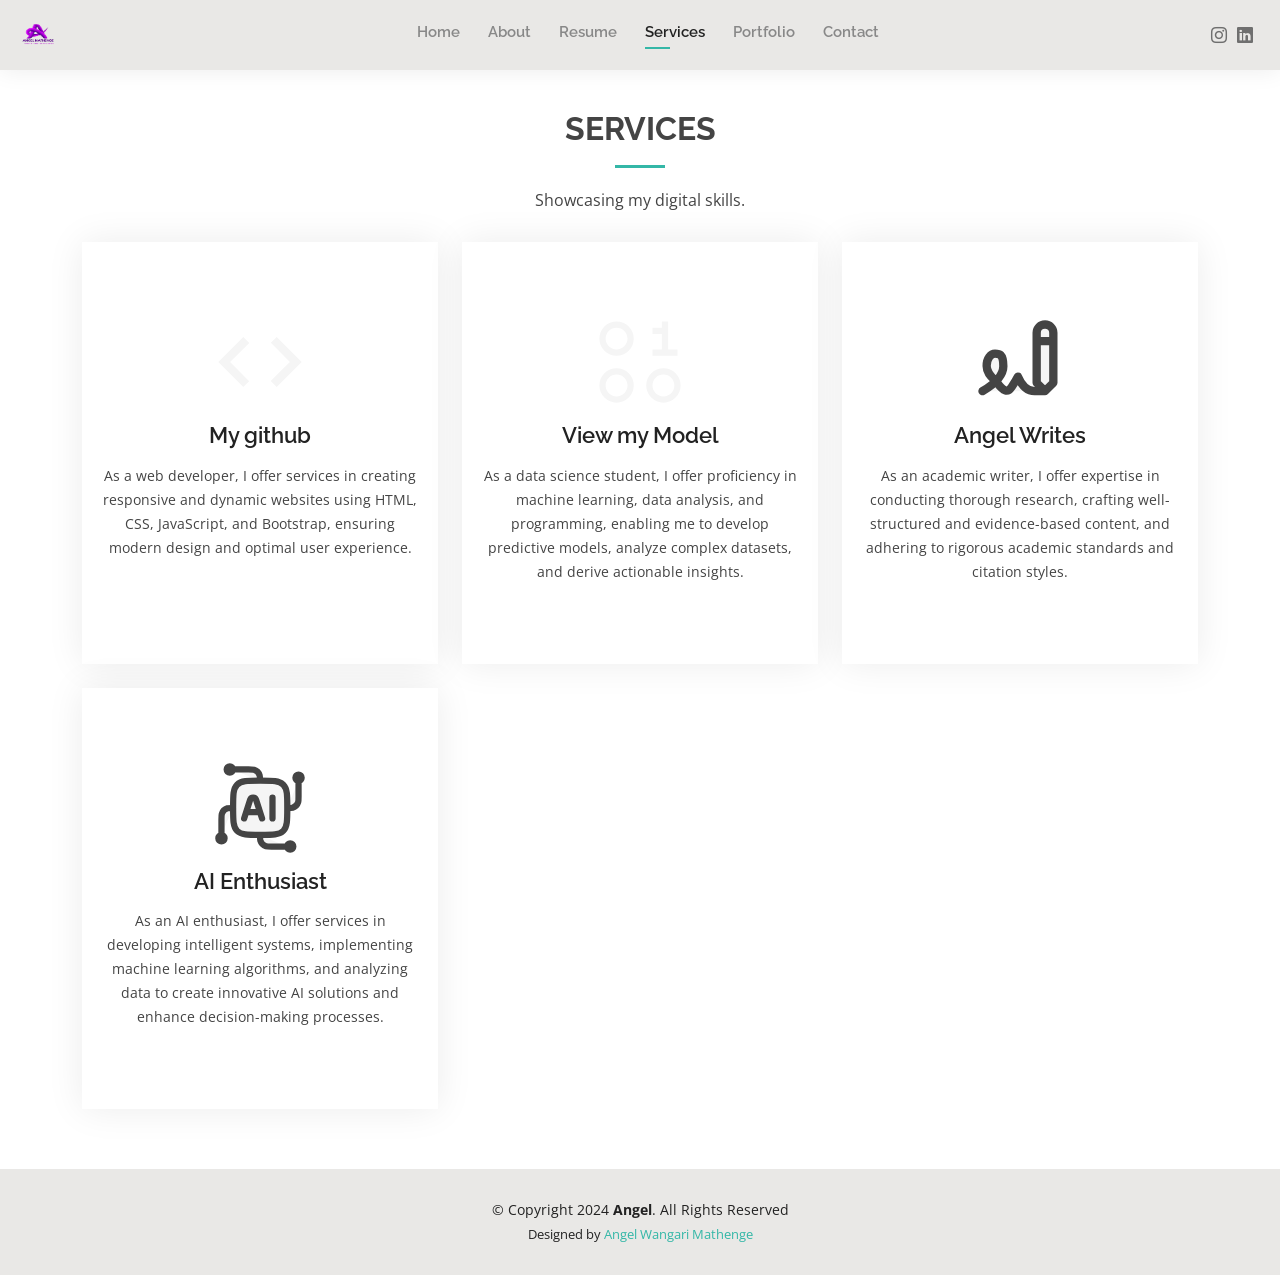
<file: services.html>
<!DOCTYPE html>
<html lang="en">

<head>
  <meta charset="utf-8">
  <meta content="width=device-width, initial-scale=1.0" name="viewport">

  <title>Services - Angel Wangari</title>
  <meta content="" name="description">
  <meta content="" name="keywords">

  <!-- Favicons -->
  <link href="assets/img/Camera Roll/meeee2.jfif" rel="icon">
  <link href="assets/img/apple-touch-icon.png" rel="apple-touch-icon">

  <!-- Google Fonts -->
  <link href="https://fonts.googleapis.com/css?family=Open+Sans:300,300i,400,400i,600,600i,700,700i|Raleway:300,300i,400,400i,500,500i,600,600i,700,700i|Poppins:300,300i,400,400i,500,500i,600,600i,700,700i" rel="stylesheet">

  <!-- Vendor CSS Files -->
  <link href="assets/vendor/aos/aos.css" rel="stylesheet">
  <link href="assets/vendor/bootstrap/css/bootstrap.min.css" rel="stylesheet">
  <link href="assets/vendor/bootstrap-icons/bootstrap-icons.css" rel="stylesheet">
  <link href="assets/vendor/boxicons/css/boxicons.min.css" rel="stylesheet">
  <link href="assets/vendor/glightbox/css/glightbox.min.css" rel="stylesheet">
  <link href="assets/vendor/swiper/swiper-bundle.min.css" rel="stylesheet">

  <!-- Template Main CSS File -->
  <link href="assets/css/style.css" rel="stylesheet">
</head>

<body>

  <!-- ======= Header ======= -->
  <header id="header" class="fixed-top">
    <div class="container-fluid d-flex justify-content-between align-items-center">

      <h1 class="logo me-auto me-lg-0"><a href="index.html"><img width="50px" src="assets/img/Camera Roll/logo.png" alt=""></a></h1>
      <!-- Uncomment below if you prefer to use an image logo -->
      <!-- <a href="index.html" class="logo"><img src="assets/img/logo.png" alt="" class="img-fluid"></a>-->

      <nav id="navbar" class="navbar order-last order-lg-0">
        <ul>
          <li><a href="index.html">Home</a></li>
          <li><a href="about.html">About</a></li>
          <li><a href="resume.html">Resume</a></li>
          <li><a class="active" href="services.html">Services</a></li>
          <li><a href="portfolio.html">Portfolio</a></li>
          <li><a href="contact.html">Contact</a></li>
        </ul>
        <i class="bi bi-list mobile-nav-toggle"></i>
      </nav><!-- .navbar -->

      <div class="header-social-links">
      
        <a href="https://www.instagram.com/_.ft._angelmathenge?igsh=MXA3NXJib2tvaGg1dA==" class="instagram"><i class="bi bi-instagram"></i></a>
        <a href="https://www.linkedin.com/in/angel-mathenge-87a907247?lipi=urn%3Ali%3Apage%3Ad_flagship3_profile_view_base_contact_details%3BBPweMTljSMWgdgkDqZpprA%3D%3D" class="linkedin"><i class="bi bi-linkedin"></i></i></a>
      </div>

    </div>

  </header><!-- End Header -->

  <main id="main">

    <!-- ======= Services Section ======= -->
    <section id="services" class="services">
      <div class="container" data-aos="fade-up">

        <div class="section-title">
          <h2>Services</h2>
          <p>Showcasing my digital skills.</p>
        </div>

        <div class="row">
          <div class="col-lg-4 col-md-6 d-flex align-items-stretch" data-aos="zoom-in" data-aos-delay="100">
            <div class="icon-box iconbox-blue">
              <div class="icon">
                <svg xmlns="http://www.w3.org/2000/svg" width="100px" height="100px" viewBox="0 0 24 24"><path fill="currentColor" d="m8 18l-6-6l6-6l1.425 1.425l-4.6 4.6L9.4 16.6zm8 0l-1.425-1.425l4.6-4.6L14.6 7.4L16 6l6 6z"/></svg>
              </div>
              <h4><a href="https://github.com/AngelWangari">My github</a></h4>
              <p>As a web developer, I offer services in creating responsive and dynamic websites using HTML, CSS, JavaScript, and Bootstrap, ensuring modern design and optimal user experience.</p>
            </div>
          </div>

          <div class="col-lg-4 col-md-6 d-flex align-items-stretch mt-4 mt-md-0" data-aos="zoom-in" data-aos-delay="200">
            <div class="icon-box iconbox-orange ">
              <div class="icon">
                <svg xmlns="http://www.w3.org/2000/svg" width="100px" height="100px" viewBox="0 0 32 32"><path fill="currentColor" d="M25 12V3h-2v2h-3v2h3v5h-3v2h8v-2zM8.5 5C10.43 5 12 6.57 12 8.5S10.43 12 8.5 12S5 10.43 5 8.5S6.57 5 8.5 5m0-2a5.5 5.5 0 1 0 0 11a5.5 5.5 0 0 0 0-11m0 17c1.93 0 3.5 1.57 3.5 3.5S10.43 27 8.5 27S5 25.43 5 23.5S6.57 20 8.5 20m0-2a5.5 5.5 0 1 0 0 11a5.5 5.5 0 0 0 0-11m15 2c1.93 0 3.5 1.57 3.5 3.5S25.43 27 23.5 27S20 25.43 20 23.5s1.57-3.5 3.5-3.5m0-2a5.5 5.5 0 1 0 0 11a5.5 5.5 0 0 0 0-11"/></svg>
              </div>
              <h4><a href="https://teachablemachine.withgoogle.com/models/IdWOtZRt2/">View my Model</a></h4>
              <p>As a data science student, I offer proficiency in machine learning, data analysis, and programming, enabling me to develop predictive models, analyze complex datasets, and derive actionable insights.</p>
            </div>
          </div>

          <div class="col-lg-4 col-md-6 d-flex align-items-stretch mt-4 mt-lg-0" data-aos="zoom-in" data-aos-delay="300">
            <div class="icon-box iconbox-pink">
              <div class="icon">
                <svg xmlns="http://www.w3.org/2000/svg" width="100px" height="100px" viewBox="0 0 24 24"><path fill="none" stroke="currentColor" stroke-linecap="round" stroke-linejoin="round" stroke-width="2" d="M3 19q5-3 5-6c0-3-1-3-2-3s-2.032 1.085-2 3c.034 2.048 1.658 2.877 2.5 4C8 19 9 19.5 10 18q1-1.5 1.5-2.5q1.5 3.5 4 3.5H18m2-2V5c0-1.121-.879-2-2-2s-2 .879-2 2v12l2 2zM16 7h4"/></svg>
              </div>
              <h4><a href="https://mathengeangel.wixsite.com/angel-writes-1">Angel Writes</a></h4>
              <p>As an academic writer, I offer expertise in conducting thorough research, crafting well-structured and evidence-based content, and adhering to rigorous academic standards and citation styles.</p>
            </div>
          </div>

          <div class="col-lg-4 col-md-6 d-flex align-items-stretch mt-4" data-aos="zoom-in" data-aos-delay="100">
            <div class="icon-box iconbox-yellow">
              <div class="icon">
                <svg xmlns="http://www.w3.org/2000/svg" width="100px" height="100px" viewBox="0 0 24 24"><g fill="none" stroke="currentColor" stroke-linecap="round" stroke-linejoin="round" stroke-width="1.5" color="currentColor"><path d="M21.25 5.5a.75.75 0 1 1 0-1.5a.75.75 0 0 1 0 1.5m0 0v3.75c0 .698 0 1.047-.086 1.33a2 2 0 0 1-1.333 1.334C19.547 12 19.198 12 18.5 12M2.75 18.5a.75.75 0 1 1 0 1.5a.75.75 0 0 1 0-1.5m0 0v-3.75c0-.698 0-1.047.086-1.33a2 2 0 0 1 1.333-1.334C4.453 12 4.802 12 5.5 12m0-9.25a.75.75 0 1 1-1.5 0a.75.75 0 0 1 1.5 0m0 0h3.75c.698 0 1.047 0 1.33.086a2 2 0 0 1 1.334 1.333C12 4.453 12 4.802 12 5.5m6.5 15.75a.75.75 0 1 1 1.5 0a.75.75 0 0 1-1.5 0m0 0h-3.75c-.698 0-1.047 0-1.33-.086a2 2 0 0 1-1.334-1.333C12 19.547 12 19.198 12 18.5"/><path d="M5.549 11.951c0-3.064 0-4.596.952-5.548s2.484-.952 5.548-.952s4.596 0 5.548.952s.952 2.484.952 5.548s0 4.596-.952 5.548s-2.484.952-5.548.952s-4.596 0-5.548-.952s-.952-2.484-.952-5.548"/><path d="m12.499 14.5l-1.46-4.521a.72.72 0 0 0-.694-.479a.72.72 0 0 0-.693.479L8.192 14.5m6.807-5v5M8.729 13h3.232"/></g></svg>
              </div>
              <h4><a href="https://aboutangelmathenge.my.canva.site/showcasing-my-digital-skills">AI Enthusiast</a></h4>
              <p>As an AI enthusiast, I offer services in developing intelligent systems, implementing machine learning algorithms, and analyzing data to create innovative AI solutions and enhance decision-making processes.</p>
            </div>
          </div>

        </div>

      </div>
    </section><!-- End Services Section -->

  </main><!-- End #main -->

  <!-- ======= Footer ======= -->
  <footer id="footer">
    <div class="container">
      <div class="copyright">
        &copy; Copyright 2024 <strong><span>Angel</span></strong>. All Rights Reserved
      </div>
      <div class="credits">
        <!-- All the links in the footer should remain intact. -->
        <!-- You can delete the links only if you purchased the pro version. -->
        <!-- Licensing information: https://bootstrapmade.com/license/ -->
        <!-- Purchase the pro version with working PHP/AJAX contact form: https://bootstrapmade.com/kelly-free-bootstrap-cv-resume-html-template/ -->
        Designed by <a href="index.html">Angel Wangari Mathenge</a>
      </div>
    </div>
  </footer><!-- End  Footer -->

  <div id="preloader"></div>
  <a href="#" class="back-to-top d-flex align-items-center justify-content-center"><i class="bi bi-arrow-up-short"></i></a>

  <!-- Vendor JS Files -->
  <script src="assets/vendor/purecounter/purecounter_vanilla.js"></script>
  <script src="assets/vendor/aos/aos.js"></script>
  <script src="assets/vendor/bootstrap/js/bootstrap.bundle.min.js"></script>
  <script src="assets/vendor/glightbox/js/glightbox.min.js"></script>
  <script src="assets/vendor/isotope-layout/isotope.pkgd.min.js"></script>
  <script src="assets/vendor/swiper/swiper-bundle.min.js"></script>
  <script src="assets/vendor/waypoints/noframework.waypoints.js"></script>
  <script src="assets/vendor/php-email-form/validate.js"></script>

  <!-- Template Main JS File -->
  <script src="assets/js/main.js"></script>

</body>

</html>
</file>
<file: assets/css/style.css>
body {
  font-family: "Open Sans", sans-serif;
  color: #444444;
}

a {
  color: #34b7a7;
  text-decoration: none;
}

a:hover {
  color: #51cdbe;
  text-decoration: none;
}

h1,
h2,
h3,
h4,
h5,
h6 {
  font-family: "Raleway", sans-serif;
}

#main {
  margin-top: 50px;
}

@media (max-width: 992px) {
  #main {
    margin-top: 10px;
  }
}

/*--------------------------------------------------------------
# Preloader
--------------------------------------------------------------*/
#preloader {
  position: fixed;
  top: 0;
  left: 0;
  right: 0;
  bottom: 0;
  z-index: 9999;
  overflow: hidden;
  background: #fff;
}

#preloader:before {
  content: "";
  position: fixed;
  top: calc(50% - 30px);
  left: calc(50% - 30px);
  border: 6px solid #34b7a7;
  border-top-color: #dcf5f2;
  border-radius: 50%;
  width: 60px;
  height: 60px;
  animation: animate-preloader 1s linear infinite;
}

@keyframes animate-preloader {
  0% {
    transform: rotate(0deg);
  }

  100% {
    transform: rotate(360deg);
  }
}

/*--------------------------------------------------------------
# Back to top button
--------------------------------------------------------------*/
.back-to-top {
  position: fixed;
  visibility: hidden;
  opacity: 0;
  right: 15px;
  bottom: 15px;
  z-index: 996;
  background: #34b7a7;
  width: 40px;
  height: 40px;
  border-radius: 50px;
  transition: all 0.4s;
}

.back-to-top i {
  font-size: 24px;
  color: #fff;
  line-height: 0;
}

.back-to-top:hover {
  background: #49cbbb;
  color: #fff;
}

.back-to-top.active {
  visibility: visible;
  opacity: 1;
}

/*--------------------------------------------------------------
# Header
--------------------------------------------------------------*/
#header {
  background: #e9e8e6;
  box-shadow: 0px 0px 25px 0 rgba(0, 0, 0, 0.08);
  z-index: 997;
  padding: 15px 0;
}

#header .logo {
  font-size: 32px;
  margin: 0;
  padding: 0;
  line-height: 1;
  font-weight: 400;
  letter-spacing: 2px;
  text-transform: uppercase;
}

#header .logo a {
  color: #222222;
}

#header .logo img {
  max-height: 40px;
}

@media (max-width: 992px) {
  #header .logo {
    font-size: 28px;
  }
}

/*--------------------------------------------------------------
# Header Social Links
--------------------------------------------------------------*/
.header-social-links {
  padding-right: 15px;
}

.header-social-links a {
  color: #6f6f6f;
  padding-left: 6px;
  display: inline-block;
  line-height: 0px;
  transition: 0.3s;
  font-size: 16px;
}

.header-social-links a:hover {
  color: #34b7a7;
}

/*--------------------------------------------------------------
# Navigation Menu
--------------------------------------------------------------*/
/**
* Desktop Navigation 
*/
.navbar {
  padding: 0;
}

.navbar ul {
  margin: 0;
  padding: 0;
  display: flex;
  list-style: none;
  align-items: center;
}

.navbar li {
  position: relative;
  padding: 5px 0 10px 28px;
}

.navbar a,
.navbar a:focus {
  display: flex;
  align-items: center;
  justify-content: space-between;
  font-family: "Raleway", sans-serif;
  font-size: 15px;
  font-weight: 600;
  color: #888888;
  white-space: nowrap;
  transition: 0.3s;
  position: relative;
}

.navbar a i,
.navbar a:focus i {
  font-size: 12px;
  line-height: 0;
  margin-left: 5px;
}

.navbar>ul>li>a:before {
  content: "";
  position: absolute;
  width: 0;
  height: 2px;
  bottom: -5px;
  left: 0;
  background-color: #34b7a7;
  visibility: hidden;
  width: 0px;
  transition: all 0.3s ease-in-out 0s;
}

.navbar a:hover:before,
.navbar li:hover>a:before,
.navbar .active:before {
  visibility: visible;
  width: 25px;
}

.navbar a:hover,
.navbar .active,
.navbar .active:focus,
.navbar li:hover>a {
  color: #222222;
}

.navbar .dropdown ul {
  display: block;
  position: absolute;
  left: 14px;
  top: calc(100% + 30px);
  margin: 0;
  padding: 10px 0;
  z-index: 99;
  opacity: 0;
  visibility: hidden;
  background: #fff;
  box-shadow: 0px 0px 30px rgba(127, 137, 161, 0.25);
  transition: 0.3s;
  border-radius: 4px;
}

.navbar .dropdown ul li {
  min-width: 200px;
  padding: 0;
}

.navbar .dropdown ul a {
  padding: 10px 20px;
  font-size: 15px;
  text-transform: none;
  font-weight: 600;
}

.navbar .dropdown ul a i {
  font-size: 12px;
}

.navbar .dropdown ul a:hover,
.navbar .dropdown ul .active:hover,
.navbar .dropdown ul li:hover>a {
  color: #34b7a7;
}

.navbar .dropdown:hover>ul {
  opacity: 1;
  top: 100%;
  visibility: visible;
}

.navbar .dropdown .dropdown ul {
  top: 0;
  left: calc(100% - 30px);
  visibility: hidden;
}

.navbar .dropdown .dropdown:hover>ul {
  opacity: 1;
  top: 0;
  left: 100%;
  visibility: visible;
}

@media (max-width: 1366px) {
  .navbar .dropdown .dropdown ul {
    left: -90%;
  }

  .navbar .dropdown .dropdown:hover>ul {
    left: -100%;
  }
}

/**
* Mobile Navigation 
*/
.mobile-nav-toggle {
  color: #222222;
  font-size: 28px;
  cursor: pointer;
  display: none;
  line-height: 0;
  transition: 0.5s;
}

.mobile-nav-toggle.bi-x {
  color: #fff;
}

@media (max-width: 991px) {
  .mobile-nav-toggle {
    display: block;
  }

  .navbar ul {
    display: none;
  }
}

.navbar-mobile {
  position: fixed;
  overflow: hidden;
  top: 0;
  right: 0;
  left: 0;
  bottom: 0;
  background: rgba(9, 9, 9, 0.9);
  transition: 0.3s;
  z-index: 999;
}

.navbar-mobile .mobile-nav-toggle {
  position: absolute;
  top: 15px;
  right: 15px;
}

.navbar-mobile ul {
  display: block;
  position: absolute;
  top: 55px;
  right: 15px;
  bottom: 15px;
  left: 15px;
  padding: 10px 0;
  border-radius: 10px;
  background-color: #fff;
  overflow-y: auto;
  transition: 0.3s;
}

.navbar-mobile a,
.navbar-mobile a:focus {
  font-size: 15px;
  padding-right: 15px;
  color: #222222;
}

.navbar-mobile a:hover,
.navbar-mobile .active,
.navbar-mobile li:hover>a {
  color: #34b7a7;
}

.navbar-mobile .getstarted,
.navbar-mobile .getstarted:focus {
  margin: 15px;
}

.navbar-mobile .dropdown ul {
  position: static;
  display: none;
  margin: 10px 20px;
  padding: 10px 0;
  z-index: 99;
  opacity: 1;
  visibility: visible;
  background: #fff;
  box-shadow: 0px 0px 30px rgba(127, 137, 161, 0.25);
}

.navbar-mobile .dropdown ul li {
  min-width: 200px;
}

.navbar-mobile .dropdown ul a {
  padding: 10px 20px;
}

.navbar-mobile .dropdown ul a i {
  font-size: 12px;
}

.navbar-mobile .dropdown ul a:hover,
.navbar-mobile .dropdown ul .active:hover,
.navbar-mobile .dropdown ul li:hover>a {
  color: #34b7a7;
}

.navbar-mobile .dropdown>.dropdown-active {
  display: block;
}

/*--------------------------------------------------------------
# Hero Section
--------------------------------------------------------------*/
#hero {
  width: 100%;
  height: 140vh;
 opacity: 0.9;
 background:url("../img/bg.jpg") top right;
  background-size: cover;
  background-position: center;
  background-repeat: no-repeat;
  background-attachment: fixed;
}

#hero .container {
  padding-top: 70px;
  position: relative;
  
}

@media (max-width: 992px) {
  #hero .container {
    padding-top: 58px;
  }
}

#hero h1 {
  margin: 0;
  font-size: 48px;
  font-weight: 700;
  line-height: 56px;
  color: #222222;
}

#hero h2 {
  color:rgb(68, 65, 65);
  margin: 10px 0 0 0;
  font-size: 27px;
}

#hero .btn-about {
  font-family: "Raleway", sans-serif;
  text-transform: uppercase;
  font-weight: 600;
  font-size: 12px;
  letter-spacing: 1px;
  display: inline-block;
  padding: 12px 40px;
  border-radius: 50px;
  transition: 0.5s;
  margin-top: 30px;
  color: #fff;
  background: #1c665d;
}

#hero .btn-about:hover {
  background: #3dc8b7;
}

@media (min-width: 1024px) {
  #hero {
    background-attachment: fixed;
  }
}

@media (max-width: 992px) {
  #hero:before {
    content: "";
    background: rgba(255, 255, 255, 0.8);
    position: absolute;
    top: 0;
    left: 0;
  z-index: 1;
  background:rgba(0, 0, 0, 0.6) ;
  }

  #hero h1 {
    font-size: 28px;
    line-height: 36px;
  }

  #hero h2 {
    font-size: 18px;
    line-height: 24px;
  }
}

/*--------------------------------------------------------------
# Sections General
--------------------------------------------------------------*/
section {
  padding: 60px 0;
}

.section-bg {
  background-color: #e7f8f6;
}

.section-title {
  text-align: center;
  padding-bottom: 30px;
}

.section-title h2 {
  font-size: 32px;
  font-weight: bold;
  text-transform: uppercase;
  margin-bottom: 20px;
  padding-bottom: 20px;
  position: relative;
}

.section-title h2::after {
  content: "";
  position: absolute;
  display: block;
  width: 50px;
  height: 3px;
  background: #34b7a7;
  bottom: 0;
  left: calc(50% - 25px);
}

.section-title p {
  margin-bottom: 0;
}

/*--------------------------------------------------------------
# Cta
--------------------------------------------------------------*/
.cta {
  background: linear-gradient(rgba(0, 0, 0, 0.6), rgba(0, 0, 0, 0.6)), url("../img/bg-1.jpg") fixed center center;
  background-size: cover;
  padding: 80px 0;
}

.cta h3 {
  color: #fff;
  font-size: 28px;
  font-weight: 700;
}

.cta p {
  color: #fff;
}

.cta .cta-btn {
  font-family: "Raleway", sans-serif;
  text-transform: uppercase;
  font-weight: 500;
  font-size: 16px;
  letter-spacing: 1px;
  display: inline-block;
  padding: 8px 20px;
  border-radius: 2px;
  transition: 0.5s;
  margin: 10px;
  border: 2px solid #fff;
  color: #fff;
}

.cta .cta-btn:hover {
  background: #34b7a7;
  border: 2px solid #34b7a7;
}

@media (max-width: 1024px) {
  .cta {
    background-attachment: scroll;
  }
}

@media (min-width: 769px) {
  .cta .cta-btn-container {
    display: flex;
    align-items: center;
    justify-content: flex-end;
  }
}

/*--------------------------------------------------------------
# About
--------------------------------------------------------------*/
.about .content h3 {
  font-weight: 700;
  font-size: 26px;
  color: #555555;
}

.about .content ul {
  list-style: none;
  padding: 0;
}

.about .content ul li {
  padding-bottom: 10px;
}

.about .content ul i {
  font-size: 20px;
  padding-right: 2px;
  color: #34b7a7;
}

.about .content p:last-child {
  margin-bottom: 0;
}

/*--------------------------------------------------------------
# Skills
--------------------------------------------------------------*/
.skills .progress {
  height: 60px;
  display: block;
  background: none;
  border-radius: 0;
}

.skills .progress .skill {
  padding: 10px 0;
  margin: 0 0 6px 0;
  text-transform: uppercase;
  display: block;
  font-weight: 600;
  font-family: "Poppins", sans-serif;
  color: #222222;
}

.skills .progress .skill .val {
  float: right;
  font-style: normal;
}

.skills .progress-bar-wrap {
  background: #f3f3f3;
}

.skills .progress-bar {
  width: 1px;
  height: 10px;
  transition: 0.9s;
  background-color: #34b7a7;
}

/*--------------------------------------------------------------
# Facts
--------------------------------------------------------------*/
.facts .counters span {
  font-size: 48px;
  display: block;
  color: #34b7a7;
}

.facts .counters p {
  padding: 0;
  margin: 0 0 20px 0;
  font-family: "Raleway", sans-serif;
  font-size: 14px;
}

/*--------------------------------------------------------------
# Testimonials
--------------------------------------------------------------*/
.testimonials .section-header {
  margin-bottom: 40px;
}

.testimonials .testimonials-carousel,
.testimonials .testimonials-slider {
  overflow: hidden;
}

.testimonials .testimonial-item {
  text-align: center;
}

.testimonials .testimonial-item .testimonial-img {
  width: 120px;
  border-radius: 50%;
  border: 4px solid #fff;
  margin: 0 auto;
}

.testimonials .testimonial-item h3 {
  font-size: 20px;
  font-weight: bold;
  margin: 10px 0 5px 0;
  color: #111;
}

.testimonials .testimonial-item h4 {
  font-size: 14px;
  color: #999;
  margin: 0 0 15px 0;
}

.testimonials .testimonial-item .quote-icon-left,
.testimonials .testimonial-item .quote-icon-right {
  color: #c8efea;
  font-size: 26px;
}

.testimonials .testimonial-item .quote-icon-left {
  display: inline-block;
  left: -5px;
  position: relative;
}

.testimonials .testimonial-item .quote-icon-right {
  display: inline-block;
  right: -5px;
  position: relative;
  top: 10px;
}

.testimonials .testimonial-item p {
  font-style: italic;
  margin: 0 auto 15px auto;
}

@media (min-width: 992px) {
  .testimonials .testimonial-item p {
    width: 80%;
  }
}

.testimonials .swiper-pagination {
  margin-top: 20px;
  position: relative;
}

.testimonials .swiper-pagination .swiper-pagination-bullet {
  width: 12px;
  height: 12px;
  background-color: #fff;
  opacity: 1;
  border: 1px solid #34b7a7;
}

.testimonials .swiper-pagination .swiper-pagination-bullet-active {
  background-color: #34b7a7;
}

/*--------------------------------------------------------------
# Resume
--------------------------------------------------------------*/
.resume .resume-title {
  font-size: 26px;
  font-weight: 400;
  margin-top: 20px;
  margin-bottom: 20px;
  color: #222222;
}

.resume .resume-item {
  padding: 0 0 20px 20px;
  margin-top: -2px;
  border-left: 2px solid #34b7a7;
  position: relative;
}

.resume .resume-item h4 {
  line-height: 18px;
  font-size: 18px;
  font-weight: 600;
  font-family: "Poppins", sans-serif;
  color: #1d685f;
  margin-bottom: 10px;
}

.resume .resume-item h5 {
  font-size: 16px;
  background: #effbf9;
  padding: 5px 15px;
  display: inline-block;
  font-weight: 600;
  margin-bottom: 10px;
  color: #34b7a7;
}

.resume .resume-item ul {
  padding-left: 20px;
}

.resume .resume-item ul li {
  padding-bottom: 10px;
}

.resume .resume-item:last-child {
  padding-bottom: 0;
}

.resume .resume-item::before {
  content: "";
  position: absolute;
  width: 16px;
  height: 16px;
  border-radius: 50px;
  left: -9px;
  top: 0;
  background: #fff;
  border: 2px solid #34b7a7;
}

/*--------------------------------------------------------------
# Services
--------------------------------------------------------------*/
.services .icon-box {
  text-align: center;
  padding: 70px 20px 80px 20px;
  transition: all ease-in-out 0.3s;
  background: #fff;
  box-shadow: 0px 0 35px 0 rgba(0, 0, 0, 0.08);
}

.services .icon-box .icon {
  margin: 0 auto;
  width: 100px;
  height: 100px;
  display: flex;
  align-items: center;
  justify-content: center;
  transition: ease-in-out 0.3s;
  position: relative;
}

.services .icon-box .icon i {
  font-size: 36px;
  transition: 0.5s;
  position: relative;
}

.services .icon-box .icon svg {
  position: absolute;
  top: 0;
  left: 0;
}

.services .icon-box .icon svg path {
  transition: 0.5s;
  fill: #f5f5f5;
}

.services .icon-box h4 {
  font-weight: 600;
  margin: 10px 0 15px 0;
  font-size: 22px;
}

.services .icon-box h4 a {
  color: #222222;
  transition: ease-in-out 0.3s;
}

.services .icon-box p {
  line-height: 24px;
  font-size: 14px;
  margin-bottom: 0;
}

.services .iconbox-blue i {
  color: #47aeff;
}

.services .iconbox-blue:hover .icon i {
  color: #fff;
}

.services .iconbox-blue:hover .icon path {
  fill: #47aeff;
}

.services .iconbox-orange i {
  color: #ffa76e;
}

.services .iconbox-orange:hover .icon i {
  color: #fff;
}

.services .iconbox-orange:hover .icon path {
  fill: #ffa76e;
}

.services .iconbox-pink i {
  color: #e80368;
}

.services .iconbox-pink:hover .icon i {
  color: #fff;
}

.services .iconbox-pink:hover .icon path {
  fill: #e80368;
}

.services .iconbox-yellow i {
  color: #ffbb2c;
}

.services .iconbox-yellow:hover .icon i {
  color: #fff;
}

.services .iconbox-yellow:hover .icon path {
  fill: #ffbb2c;
}

.services .iconbox-red i {
  color: #ff5828;
}

.services .iconbox-red:hover .icon i {
  color: #fff;
}

.services .iconbox-red:hover .icon path {
  fill: #ff5828;
}

.services .iconbox-teal i {
  color: #11dbcf;
}

.services .iconbox-teal:hover .icon i {
  color: #fff;
}

.services .iconbox-teal:hover .icon path {
  fill: #11dbcf;
}

/*--------------------------------------------------------------
# Portfolio
--------------------------------------------------------------*/
.portfolio .portfolio-item {
  margin-bottom: 30px;
}

.portfolio #portfolio-flters {
  padding: 0;
  margin: 0 auto 20px auto;
  list-style: none;
  text-align: center;
}

.portfolio #portfolio-flters li {
  cursor: pointer;
  display: inline-block;
  padding: 8px 16px 10px 16px;
  font-size: 13px;
  font-weight: 500;
  line-height: 1;
  text-transform: uppercase;
  color: #444444;
  margin-bottom: 5px;
  transition: all 0.3s ease-in-out;
  border-radius: 50px;
}

.portfolio #portfolio-flters li:hover,
.portfolio #portfolio-flters li.filter-active {
  color: #fff;
  background: #34b7a7;
}

.portfolio #portfolio-flters li:last-child {
  margin-right: 0;
}

.portfolio .portfolio-wrap {
  transition: 0.3s;
  position: relative;
  overflow: hidden;
  z-index: 1;
  background: rgba(34, 34, 34, 0.6);
}

.portfolio .portfolio-wrap::before {
  content: "";
  background: rgba(34, 34, 34, 0.6);
  position: absolute;
  left: 0;
  right: 0;
  top: 0;
  bottom: 0;
  transition: all ease-in-out 0.3s;
  z-index: 2;
  opacity: 0;
}

.portfolio .portfolio-wrap img {
  transition: all ease-in-out 0.3s;
}

.portfolio .portfolio-wrap .portfolio-info {
  opacity: 0;
  position: absolute;
  top: 0;
  left: 0;
  right: 0;
  bottom: 0;
  z-index: 3;
  transition: all ease-in-out 0.3s;
  display: flex;
  flex-direction: column;
  justify-content: flex-end;
  align-items: flex-start;
  padding: 20px;
}

.portfolio .portfolio-wrap .portfolio-info h4 {
  font-size: 20px;
  color: #fff;
  font-weight: 600;
}

.portfolio .portfolio-wrap .portfolio-info p {
  color: rgba(255, 255, 255, 0.7);
  font-size: 14px;
  text-transform: uppercase;
  padding: 0;
  margin: 0;
  font-style: italic;
}

.portfolio .portfolio-wrap .portfolio-links {
  text-align: center;
  z-index: 4;
}

.portfolio .portfolio-wrap .portfolio-links a {
  color: #fff;
  margin: 0 5px 0 0;
  font-size: 28px;
  display: inline-block;
  transition: 0.3s;
}

.portfolio .portfolio-wrap .portfolio-links a:hover {
  color: #78d9cd;
}

.portfolio .portfolio-wrap:hover::before {
  opacity: 1;
}

.portfolio .portfolio-wrap:hover img {
  transform: scale(1.2);
}

.portfolio .portfolio-wrap:hover .portfolio-info {
  opacity: 1;
}

/*--------------------------------------------------------------
# Portfolio Details
--------------------------------------------------------------*/
.portfolio-details {
  padding-top: 0;
}

.portfolio-details .portfolio-details-slider img {
  width: 100%;
}

.portfolio-details .portfolio-details-slider .swiper-pagination {
  margin-top: 20px;
  position: relative;
}

.portfolio-details .portfolio-details-slider .swiper-pagination .swiper-pagination-bullet {
  width: 12px;
  height: 12px;
  background-color: #fff;
  opacity: 1;
  border: 1px solid #34b7a7;
}

.portfolio-details .portfolio-details-slider .swiper-pagination .swiper-pagination-bullet-active {
  background-color: #34b7a7;
}

.portfolio-details .portfolio-info {
  padding: 30px;
  box-shadow: 0px 0 30px rgba(34, 34, 34, 0.08);
}

.portfolio-details .portfolio-info h3 {
  font-size: 22px;
  font-weight: 700;
  margin-bottom: 20px;
  padding-bottom: 20px;
  border-bottom: 1px solid #eee;
}

.portfolio-details .portfolio-info ul {
  list-style: none;
  padding: 0;
  font-size: 15px;
}

.portfolio-details .portfolio-info ul li+li {
  margin-top: 10px;
}

.portfolio-details .portfolio-description {
  padding-top: 30px;
}

.portfolio-details .portfolio-description h2 {
  font-size: 26px;
  font-weight: 700;
  margin-bottom: 20px;
}

.portfolio-details .portfolio-description p {
  padding: 0;
}

/*--------------------------------------------------------------
# Contact
--------------------------------------------------------------*/
.contact .info {
  width: 100%;
  background: #fff;
}

.contact .info i {
  font-size: 20px;
  color: #34b7a7;
  float: left;
  width: 44px;
  height: 44px;
  background: #effbf9;
  display: flex;
  justify-content: center;
  align-items: center;
  border-radius: 50px;
  transition: all 0.3s ease-in-out;
}

.contact .info h4 {
  padding: 0 0 0 60px;
  font-size: 22px;
  font-weight: 600;
  margin-bottom: 5px;
  color: #222222;
}

.contact .info p {
  padding: 0 0 0 60px;
  margin-bottom: 0;
  font-size: 14px;
  color: #555555;
}

.contact .info .email,
.contact .info .phone {
  margin-top: 40px;
}

.contact .info .email:hover i,
.contact .info .address:hover i,
.contact .info .phone:hover i {
  background: #34b7a7;
  color: #fff;
}

.contact .php-email-form {
  width: 100%;
  background: #fff;
}

.contact .php-email-form .form-group {
  padding-bottom: 8px;
}

.contact .php-email-form .error-message {
  display: none;
  color: #fff;
  background: #ed3c0d;
  text-align: center;
  padding: 15px;
  font-weight: 600;
}

.contact .php-email-form .sent-message {
  display: none;
  color: #fff;
  background: #18d26e;
  text-align: center;
  padding: 15px;
  font-weight: 600;
}

.contact .php-email-form .loading {
  display: none;
  background: #fff;
  text-align: center;
  padding: 15px;
}

.contact .php-email-form .loading:before {
  content: "";
  display: inline-block;
  border-radius: 50%;
  width: 24px;
  height: 24px;
  margin: 0 10px -6px 0;
  border: 3px solid #18d26e;
  border-top-color: #eee;
  animation: animate-loading 1s linear infinite;
}

.contact .php-email-form input,
.contact .php-email-form textarea {
  border-radius: 4px;
  box-shadow: none;
  font-size: 14px;
}

.contact .php-email-form input:focus,
.contact .php-email-form textarea:focus {
  border-color: #34b7a7;
}

.contact .php-email-form input {
  height: 44px;
}

.contact .php-email-form textarea {
  padding: 10px 12px;
}

.contact .php-email-form button[type=submit] {
  background: #34b7a7;
  border: 0;
  padding: 10px 30px 12px 30px;
  color: #fff;
  transition: 0.4s;
  border-radius: 50px;
}

.contact .php-email-form button[type=submit]:hover {
  background: #3dc8b7;
}

@keyframes animate-loading {
  0% {
    transform: rotate(0deg);
  }

  100% {
    transform: rotate(360deg);
  }
}

/*--------------------------------------------------------------
# Footer
--------------------------------------------------------------*/
#footer {
  background: #e9e8e6;
  padding: 30px 0;
  color: #222222;
  font-size: 14px;
  text-align: center;
}

#footer .credits {
  padding-top: 5px;
  font-size: 13px;
}

#footer .credits a {
  color: #34b7a7;
}
</file>
